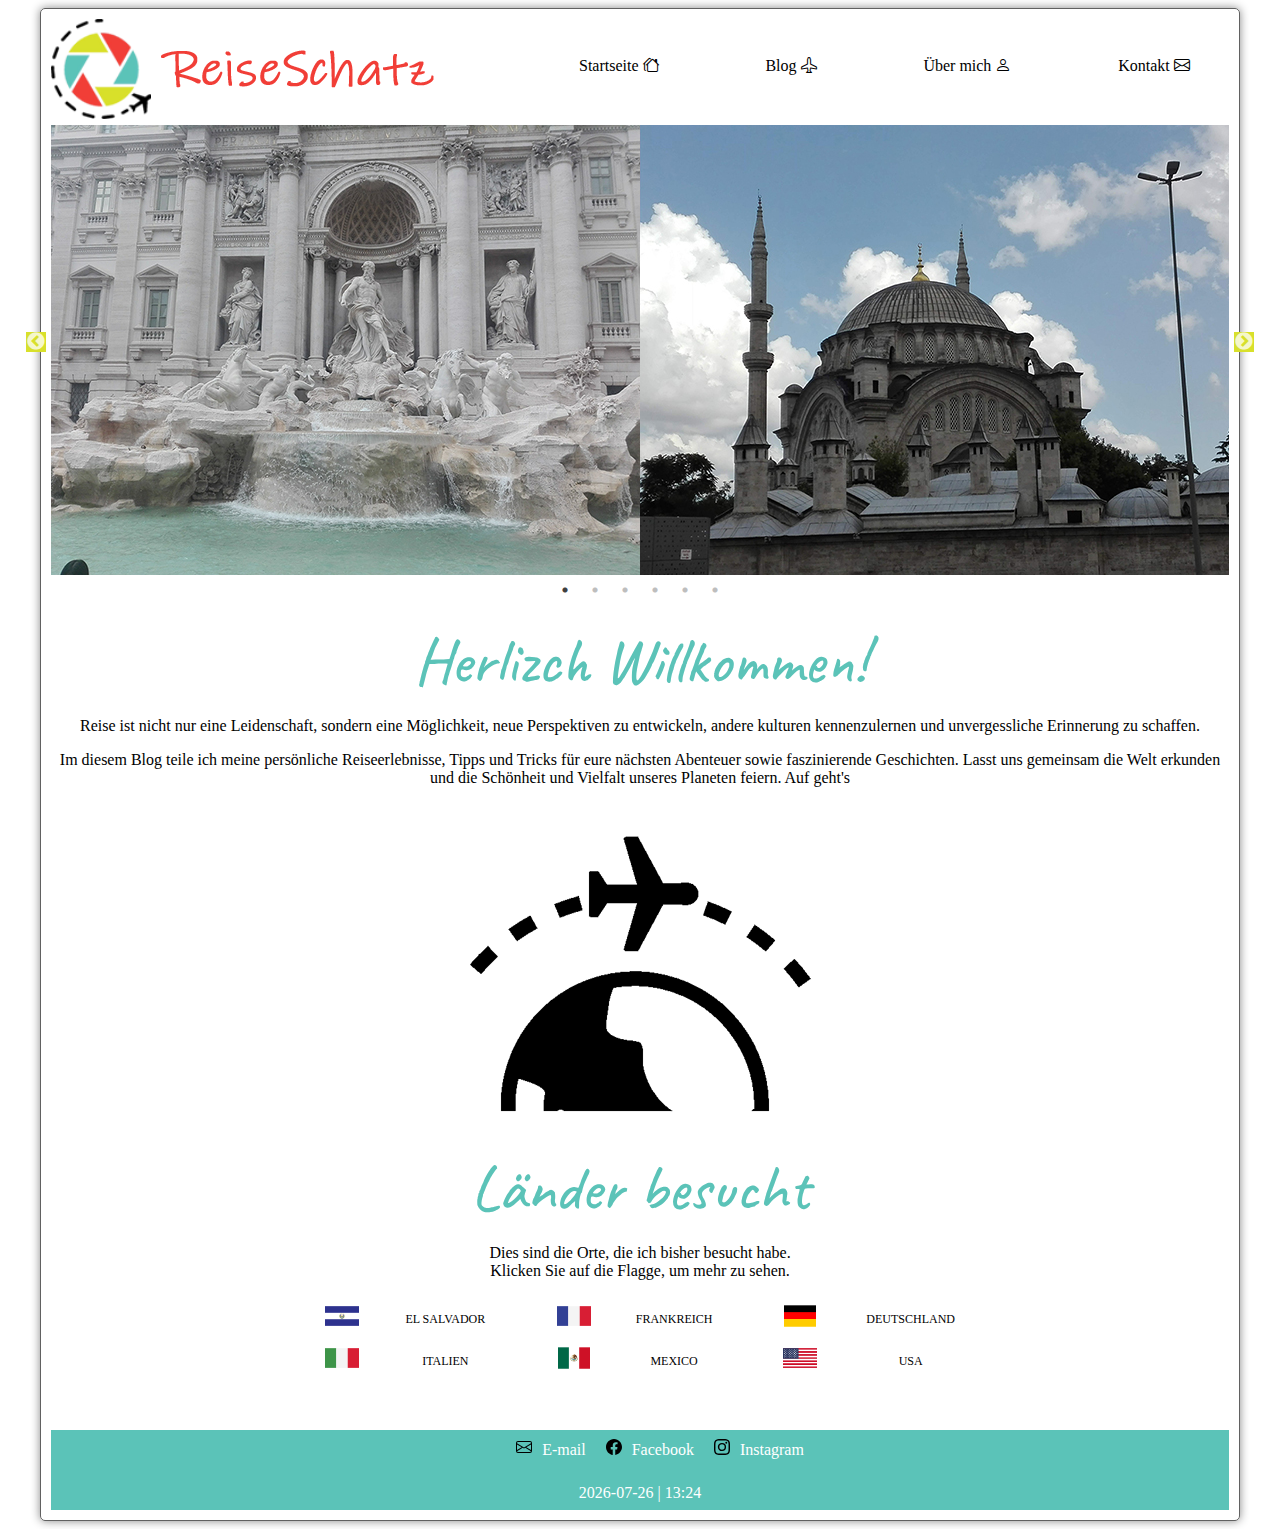
<file: index.html>
<!doctype html> 
<html lang="de"><!-- InstanceBegin template="/Templates/main_vorlage.dwt" codeOutsideHTMLIsLocked="false" -->
	<head>
		<meta charset="utf-8">
		<!-- InstanceBeginEditable name="doctitle" -->
		<title>ReiseSchatz | Travel Blog</title>
		<!-- InstanceEndEditable -->
		<meta name="viewport" content="width=device-width, initial-scale=1">
		<link rel="icon" href="favicon.ico" type="image/x-icon">
		<link rel="stylesheet" href="css/travelBlog.css" >
		<link rel="stylesheet" href="img/icons/font/bootstrap-icons.css">
		<script src="js/zeit.js"></script>
    <!-- InstanceBeginEditable name="head" -->
		<!--carrousel-->
		<link rel="stylesheet" type="text/css" href="slick/slick.css">
		<!--// Add the new slick-theme.css if you want the default styling-->
		<link rel="stylesheet" type="text/css" href="slick/slick-theme.css">
    <!-- InstanceEndEditable -->
	</head>

	<body onload="ZeitAnzeigen()">
		<div id="wrapper">
			<header class="header">
				<div class="container">
					<div id="logo"><a href="index.html"></a></div>
					<div class="nameSeite"><a href="index.html"><img alt="" src="img/logo/name.png" ></a></div>
					<nav id="navigation">
						<a href="index.html"><span class="text_menu">Startseite</span> <i class="bi bi-houses"></i></a>
						<a href="blog.html"><span class="text_menu">Blog</span>  <i class="bi bi-airplane"></i></a>
						<a href="uber_mich.html"><span class="text_menu">Über mich</span> <i class="bi bi-person"></i></a>
						<a href="kontakt.html"><span class="text_menu">Kontakt</span> <i class="bi bi-envelope"></i></a>
					</nav>
					
					<nav id="hamburger_nav">
						<a href="#menue-oeffnen_2"><i class= "bi bi-list"></i></a>
						<nav id="menue-oeffnen_2">
							<a href="#" class="close-btn">x</a>
							<a href="index.html">Startseite <i class="bi bi-houses"></i></a>
							<a href="blog.html">Blog <i class="bi bi-airplane"></i></a>
							<a href="uber_mich.html">Über mich <i class="bi bi-person"></i></a>
							<a href="kontakt.html">Kontakt <i class="bi bi-envelope"></i></a>
						</nav>
					</nav>
				</div>
			</header>
			<!-- InstanceBeginEditable name="moreInfo" -->
			<div class="one-time">
					<div><img alt="" src="img/carroussel/rom_01.jpg" ></div>
					<div><img alt="" src="img/carroussel/tuk_01.jpg" ></div>
					<div><img alt="" src="img/carroussel/nur_01.jpg" ></div>
					<div><img alt="" src="img/carroussel/es_01.jpg"  ></div>
					<div><img alt="" src="img/carroussel/rom_02.jpg" ></div>
					<div><img alt="" src="img/carroussel/kir_01.jpg" ></div>
			</div>
			<!-- InstanceEndEditable -->
			
			<div class="content">
				<!-- InstanceBeginEditable name="contentVor" -->
					<span class="tittle">Herlizch Willkommen!</span>
					<p>Reise ist nicht nur eine Leidenschaft, sondern eine Möglichkeit, neue Perspektiven zu entwickeln, andere kulturen 
					kennenzulernen und unvergessliche Erinnerung zu schaffen.</p>
					<p>Im diesem Blog teile ich meine persönliche Reiseerlebnisse, Tipps und Tricks für eure nächsten Abenteuer sowie faszinierende Geschichten. Lasst uns gemeinsam die Welt erkunden und die Schönheit und Vielfalt unseres Planeten feiern. Auf geht's</p>
					<div class="imagen"><img alt="" src="img/avion.png"></div>
					<span class="tittle">Länder besucht</span>
					<p>Dies sind die Orte, die ich bisher besucht habe. <br> Klicken Sie auf die Flagge, um mehr zu sehen.</p>
				<div class="flexbox">				
					<table id="flagsList">
						<tr>
							<td class="flags"><a href="blog/el_salvador/el_salvador_blog.html"><img alt="" src="img/flags/el_salvador.png" ></a></td>
							<td><a href="blog/el_salvador/el_salvador_blog.html"><span class="textFlags">El Salvador</span></a></td>
							<td class="flags"><a href="blog/frankreich/frankreich_blog.html"><img alt="" src="img/flags/france.png" ></a></td>
							<td><a href="blog/frankreich/frankreich_blog.html"><span class="textFlags">Frankreich</span></a></td>
							<td class="flags"><a href="blog/deutschland/deutschland_blog.html"><img alt="" src="img/flags/germany.png" ></a></td>
							<td><a href="blog/deutschland/deutschland_blog.html"><span class="textFlags">Deutschland</span></a></td>
							<!--<td class="flags"><a href="#"><img alt="" src="img/flags/guatemala.png" ></a></td>
							<td><a href="#"><span class="textFlags">Guatemala</span></a></td>	-->	
						</tr>
						<tr>
							<td class="flags"><a href="blog/italien/italien_blog.html"><img alt="" src="img/flags/italy.png" ></a></td>
							<td><a href="blog/italien/italien_blog.html"><span class="textFlags">Italien</span></a></td>
							<td class="flags"><a href="blog/mexico/mexico_blog.html"><img alt="" src="img/flags/mexico.png" ></a></td>
							<td><a href="blog/mexico/mexico_blog.html"><span class="textFlags">Mexico</span></a></td>
							<td class="flags"><a href="blog/usa/usa_blog.html"><img alt="" src="img/flags/usa.png" ></a></td>
							<td><a href="blog/usa/usa_blog.html"><span class="textFlags">USA</span></a></td>
							<!--<td class="flags"><a href="#"><img alt="" src="img/flags/netherlands.png" ></a></td>-->
							<!--<td><a href="#"><span class="textFlags">Niederlande</span></a></td>
							<td class="flags"><a href="#"><img alt="" src="img/flags/spain.png" ></a></td>
							<td><a href="#"><span class="textFlags">Spanien</span></a></td>-->
						</tr>
						<!--<tr>
							<td class="flags"><a href="#"><img alt="" src="img/flags/sweden.png" ></a></td>
							<td><a href="#"><span class="textFlags">Schweden</span></a></td>
							<td class="flags"><a href="#"><img alt="" src="img/flags/turkey.png" ></a></td>
							<td><a href="#"><span class="textFlags">Türkei</span></a></td>
							<td class="flags"><a href=blog/usa/usa_blog.html><img alt="" src="img/flags/usa.png" ></a></td>
							<td><a href="blog/usa/usa_blog.html"><span class="textFlags">USA</span></a></td>
							<td class="flags"><a href="#"><img alt="" src="img/flags/vatican_city.png" ></a></td>
							<td><a href="#"><span class="textFlags">Vaticano</span></a></td>
						</tr>-->
					</table>
				
				
				</div>

				<!-- InstanceEndEditable -->
					
			</div>
			<footer class="footer"><!-- InstanceBeginEditable name="footerVor" -->
                  <ul class="listIcon">
                      <li class="icon"><a href ="https://www.gmail.com"><img alt="" src="img/icons/envelope.svg" >E-mail</a></li>
                      <li class="icon"><a href ="https://www.facebook.com"><img alt="" src="img/icons/facebook.svg" >Facebook</a></li>
                      <li class="icon"><a href ="https://www.instagram.com"><img alt="" src="img/icons/instagram.svg">Instagram</a></li>
                  </ul>
				<span id="dat_uhr">Datum </span>
				
				<!-- InstanceEndEditable -->
				
			</footer>
		</div>
		<!-- InstanceBeginEditable name="script" -->
		<script  src="js/jquery-1.11.0.min.js"></script>
		<script  src="js/jquery-migrate-1.2.1.min.js"></script>
		<script  src="slick/slick.min.js"></script>
		
		<script>
			$('.one-time').slick({
			  dots: true,
			  infinite: true,
			  speed: 300,
			  slidesToShow: 2,
			  adaptiveHeight: true,
			 autoplay: true,
  			autoplaySpeed: 2000,
			});
		</script>
		<!-- InstanceEndEditable -->
		
	</body>
<!-- InstanceEnd --></html>
</file>
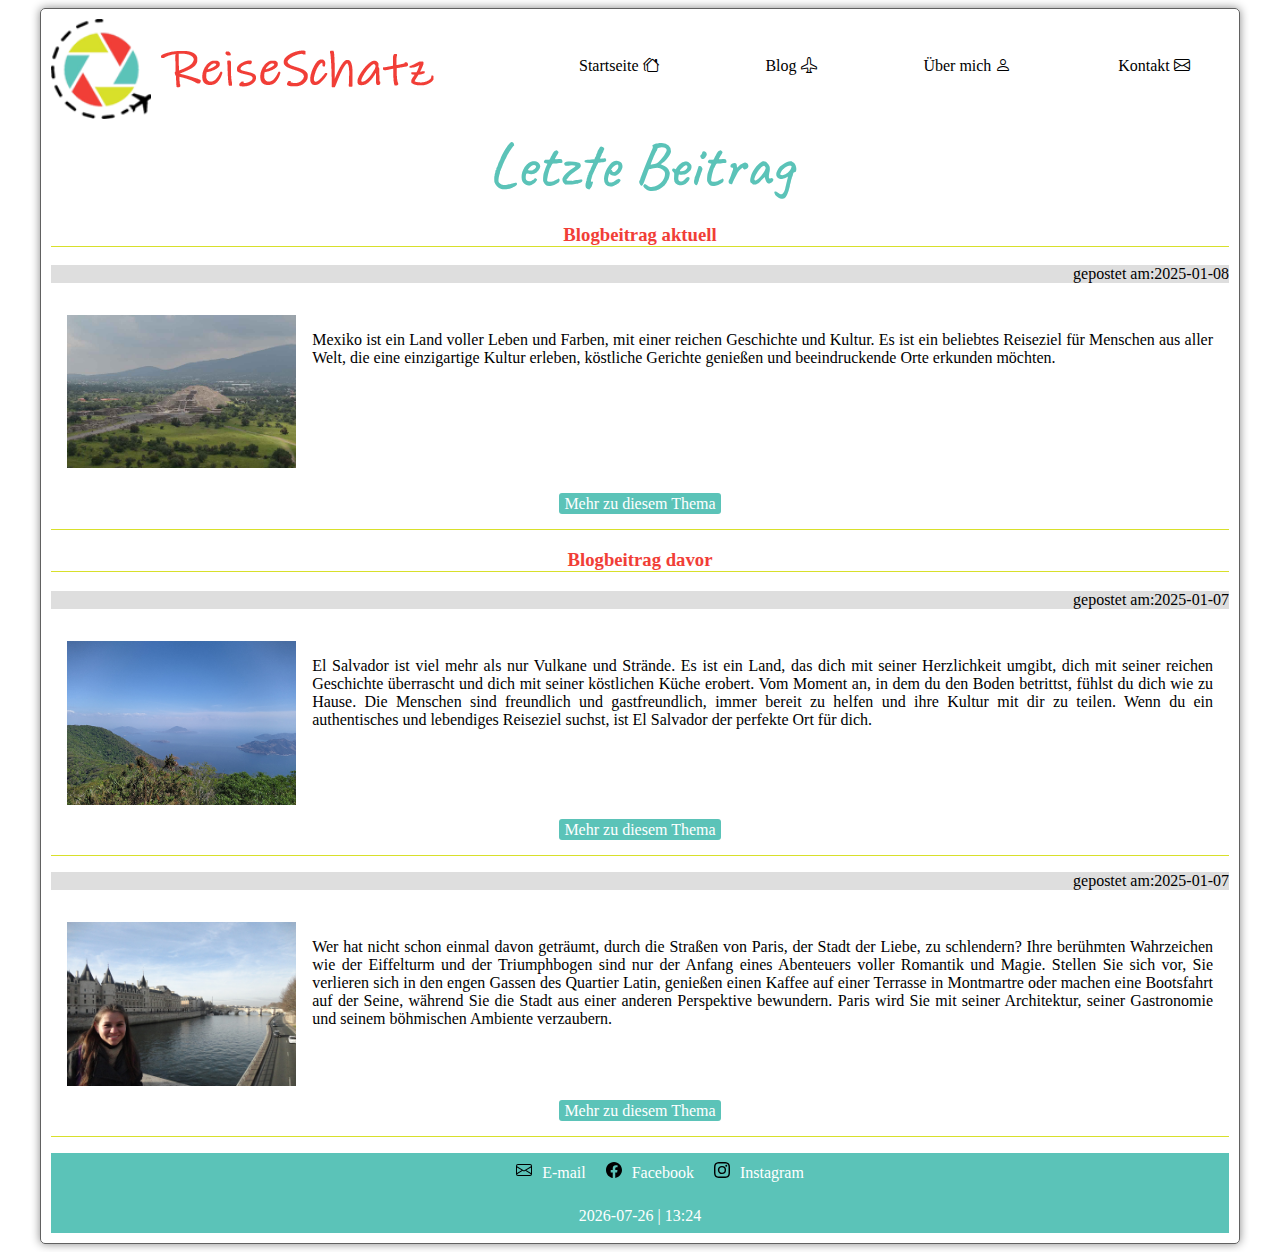
<file: blog.html>
<!doctype html> 
<html lang="de"><!-- InstanceBegin template="/Templates/main_vorlage.dwt" codeOutsideHTMLIsLocked="false" -->
	<head>
		<meta charset="utf-8">
		<!-- InstanceBeginEditable name="doctitle" -->
		<title>ReiseSchatz | Travel Blog</title>
		<!-- InstanceEndEditable -->
		<meta name="viewport" content="width=device-width, initial-scale=1">
		<link rel="icon" href="favicon.ico" type="image/x-icon">
		<link rel="stylesheet" href="css/travelBlog.css" >
		<link rel="stylesheet" href="img/icons/font/bootstrap-icons.css">
		<script src="js/zeit.js"></script>
    <!-- InstanceBeginEditable name="head" -->
		<link rel="stylesheet" href="css/blog.css">
    <!-- InstanceEndEditable -->
	</head>

	<body onload="ZeitAnzeigen()">
		<div id="wrapper">
			<header class="header">
				<div class="container">
					<div id="logo"><a href="index.html"></a></div>
					<div class="nameSeite"><a href="index.html"><img alt="" src="img/logo/name.png" ></a></div>
					<nav id="navigation">
						<a href="index.html"><span class="text_menu">Startseite</span> <i class="bi bi-houses"></i></a>
						<a href="blog.html"><span class="text_menu">Blog</span>  <i class="bi bi-airplane"></i></a>
						<a href="uber_mich.html"><span class="text_menu">Über mich</span> <i class="bi bi-person"></i></a>
						<a href="kontakt.html"><span class="text_menu">Kontakt</span> <i class="bi bi-envelope"></i></a>
					</nav>
					
					<nav id="hamburger_nav">
						<a href="#menue-oeffnen_2"><i class= "bi bi-list"></i></a>
						<nav id="menue-oeffnen_2">
							<a href="#" class="close-btn">x</a>
							<a href="index.html">Startseite <i class="bi bi-houses"></i></a>
							<a href="blog.html">Blog <i class="bi bi-airplane"></i></a>
							<a href="uber_mich.html">Über mich <i class="bi bi-person"></i></a>
							<a href="kontakt.html">Kontakt <i class="bi bi-envelope"></i></a>
						</nav>
					</nav>
				</div>
			</header>
			<!-- InstanceBeginEditable name="moreInfo" -->
			
			<!-- InstanceEndEditable -->
			
			<div class="content">
				<!-- InstanceBeginEditable name="contentVor" -->
				<span class="tittle">Letzte Beitrag</span>
						<article class="blogbeitrag">
						<h3>Blogbeitrag aktuell</h3>
						<div class="blog_info"><span class="rechts">gepostet am:2025-01-08</span></div>
						<div class="blog_content">
							<img alt="" src="img/mexico/mx_02.jpg">
							<p>Mexiko ist ein Land voller Leben und Farben, mit einer reichen Geschichte und Kultur. Es ist ein beliebtes Reiseziel für Menschen aus aller Welt, die eine einzigartige Kultur erleben, köstliche Gerichte genießen und beeindruckende Orte erkunden möchten.</p>
						</div>
						<a href="blog/mexico/mexico_blog.html">Mehr zu diesem Thema</a>	
					</article>
					<article class="blogbeitrag">
						<h3>Blogbeitrag davor</h3>
						<div class="blog_info"><span class="rechts">gepostet am:2025-01-07</span></div>
						<div class="blog_content">
							<img alt="" src="img/el_salvador/es_01.jpg">
							<p>El Salvador ist viel mehr als nur Vulkane und Strände. Es ist ein Land, das dich mit seiner Herzlichkeit umgibt, dich mit seiner reichen Geschichte überrascht und dich mit seiner köstlichen Küche erobert. Vom Moment an, in dem du den Boden betrittst, fühlst du dich wie zu Hause. Die Menschen sind freundlich und gastfreundlich, immer bereit zu helfen und ihre Kultur mit dir zu teilen. Wenn du ein authentisches und lebendiges Reiseziel suchst, ist El Salvador der perfekte Ort für dich.</p>
						</div>
						<a href="blog/el_salvador/el_salvador_blog.html">Mehr zu diesem Thema</a>	
					</article>
					<div class="blogbeitrag">
						<div class="blog_info"><span class="rechts">gepostet am:2025-01-07</span></div>
						<div class="blog_content">
							<img alt="" src="img/frankreich/fr_01.jpg">
							<p>Wer hat nicht schon einmal davon geträumt, durch die Straßen von Paris, der Stadt der Liebe, zu schlendern? Ihre berühmten Wahrzeichen wie der Eiffelturm und der Triumphbogen sind nur der Anfang eines Abenteuers voller Romantik und Magie. Stellen Sie sich vor, Sie verlieren sich in den engen Gassen des Quartier Latin, genießen einen Kaffee auf einer Terrasse in Montmartre oder machen eine Bootsfahrt auf der Seine, während Sie die Stadt aus einer anderen Perspektive bewundern. Paris wird Sie mit seiner Architektur, seiner Gastronomie und seinem böhmischen Ambiente verzaubern.</p>
						</div>
						<a href="blog/frankreich/frankreich_blog.html">Mehr zu diesem Thema</a>	
					</div>
				<!-- InstanceEndEditable -->
					
			</div>
			<footer class="footer"><!-- InstanceBeginEditable name="footerVor" -->
				<ul class="listIcon">
                      <li class="icon"><a href ="https://www.gmail.com"><img alt="" src="img/icons/envelope.svg" >E-mail</a></li>
                      <li class="icon"><a href ="https://www.facebook.com"><img alt="" src="img/icons/facebook.svg" >Facebook</a></li>
                      <li class="icon"><a href ="https://www.instagram.com"><img alt="" src="img/icons/instagram.svg">Instagram</a></li>
                  </ul>
				<span id="dat_uhr">Datum </span>
				<!-- InstanceEndEditable -->
				
			</footer>
		</div>
		<!-- InstanceBeginEditable name="script" -->
		<!-- InstanceEndEditable -->
		
	</body>
<!-- InstanceEnd --></html>
</file>
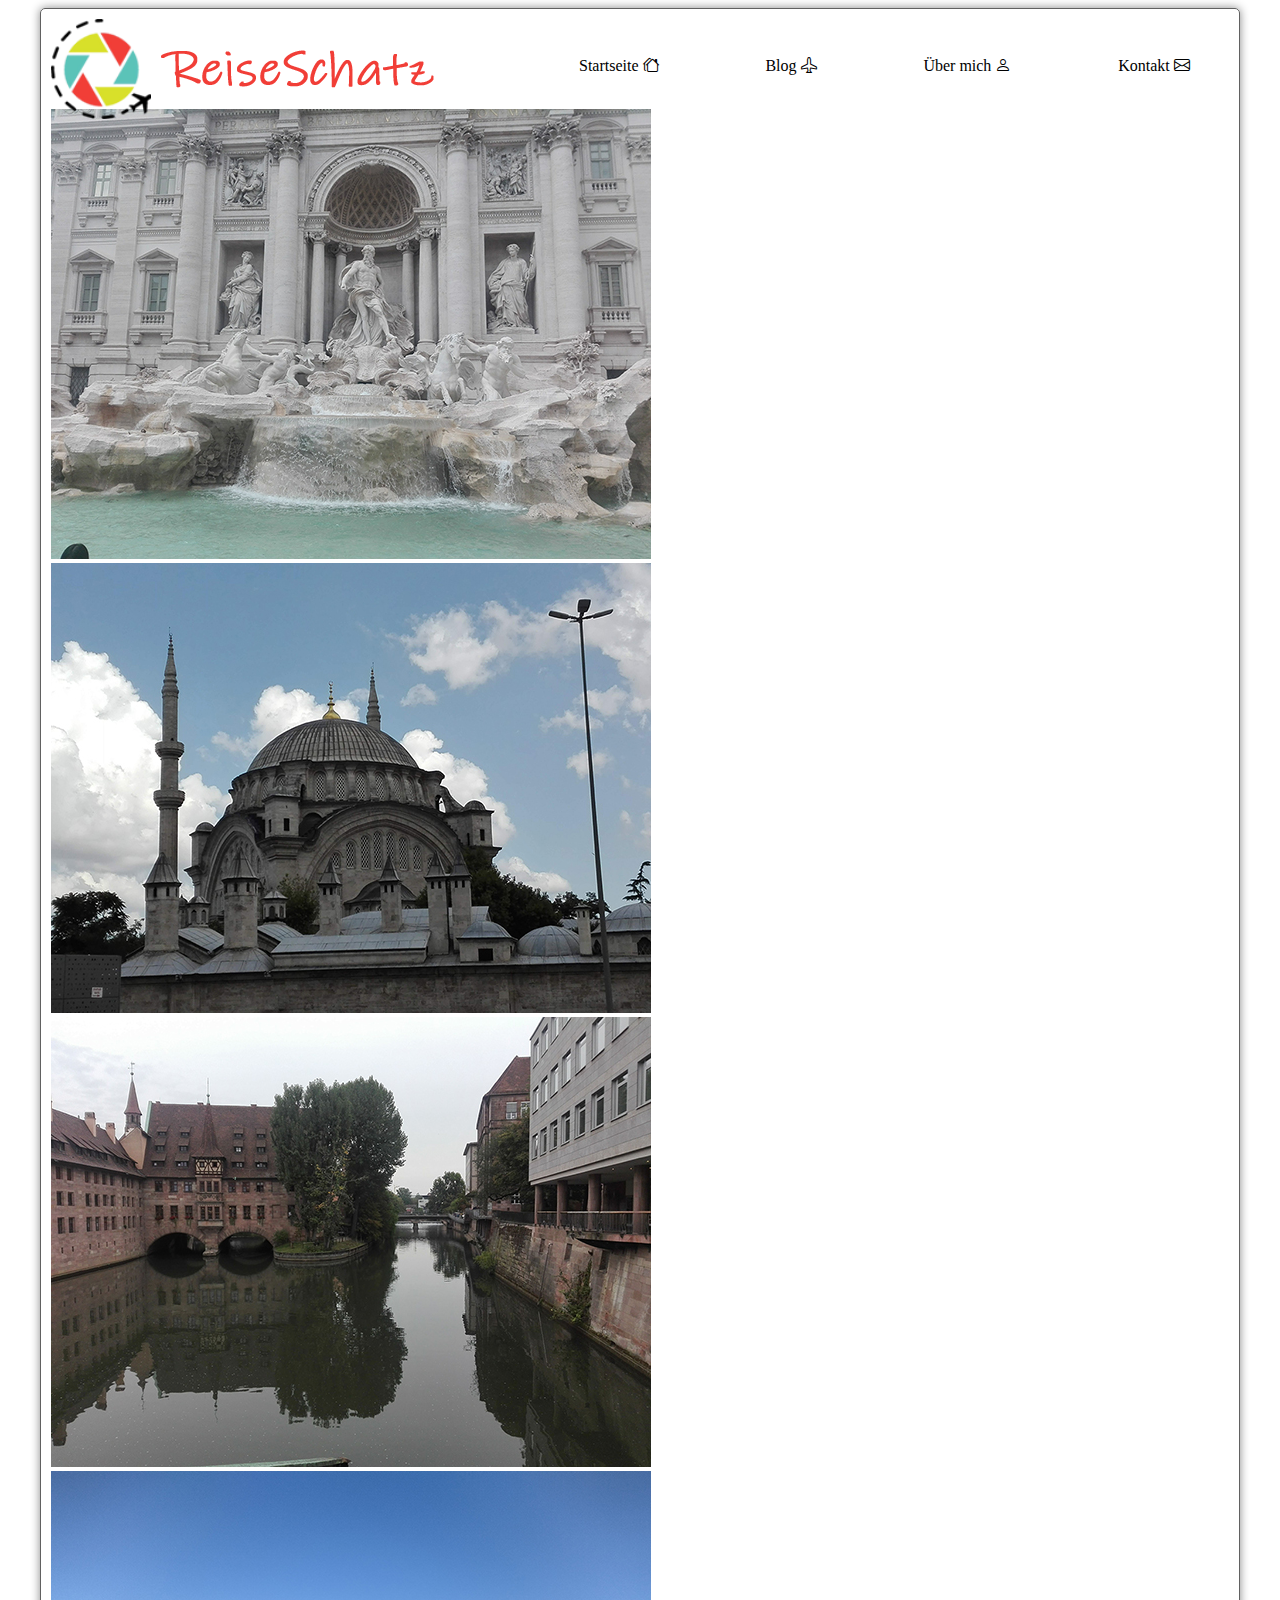
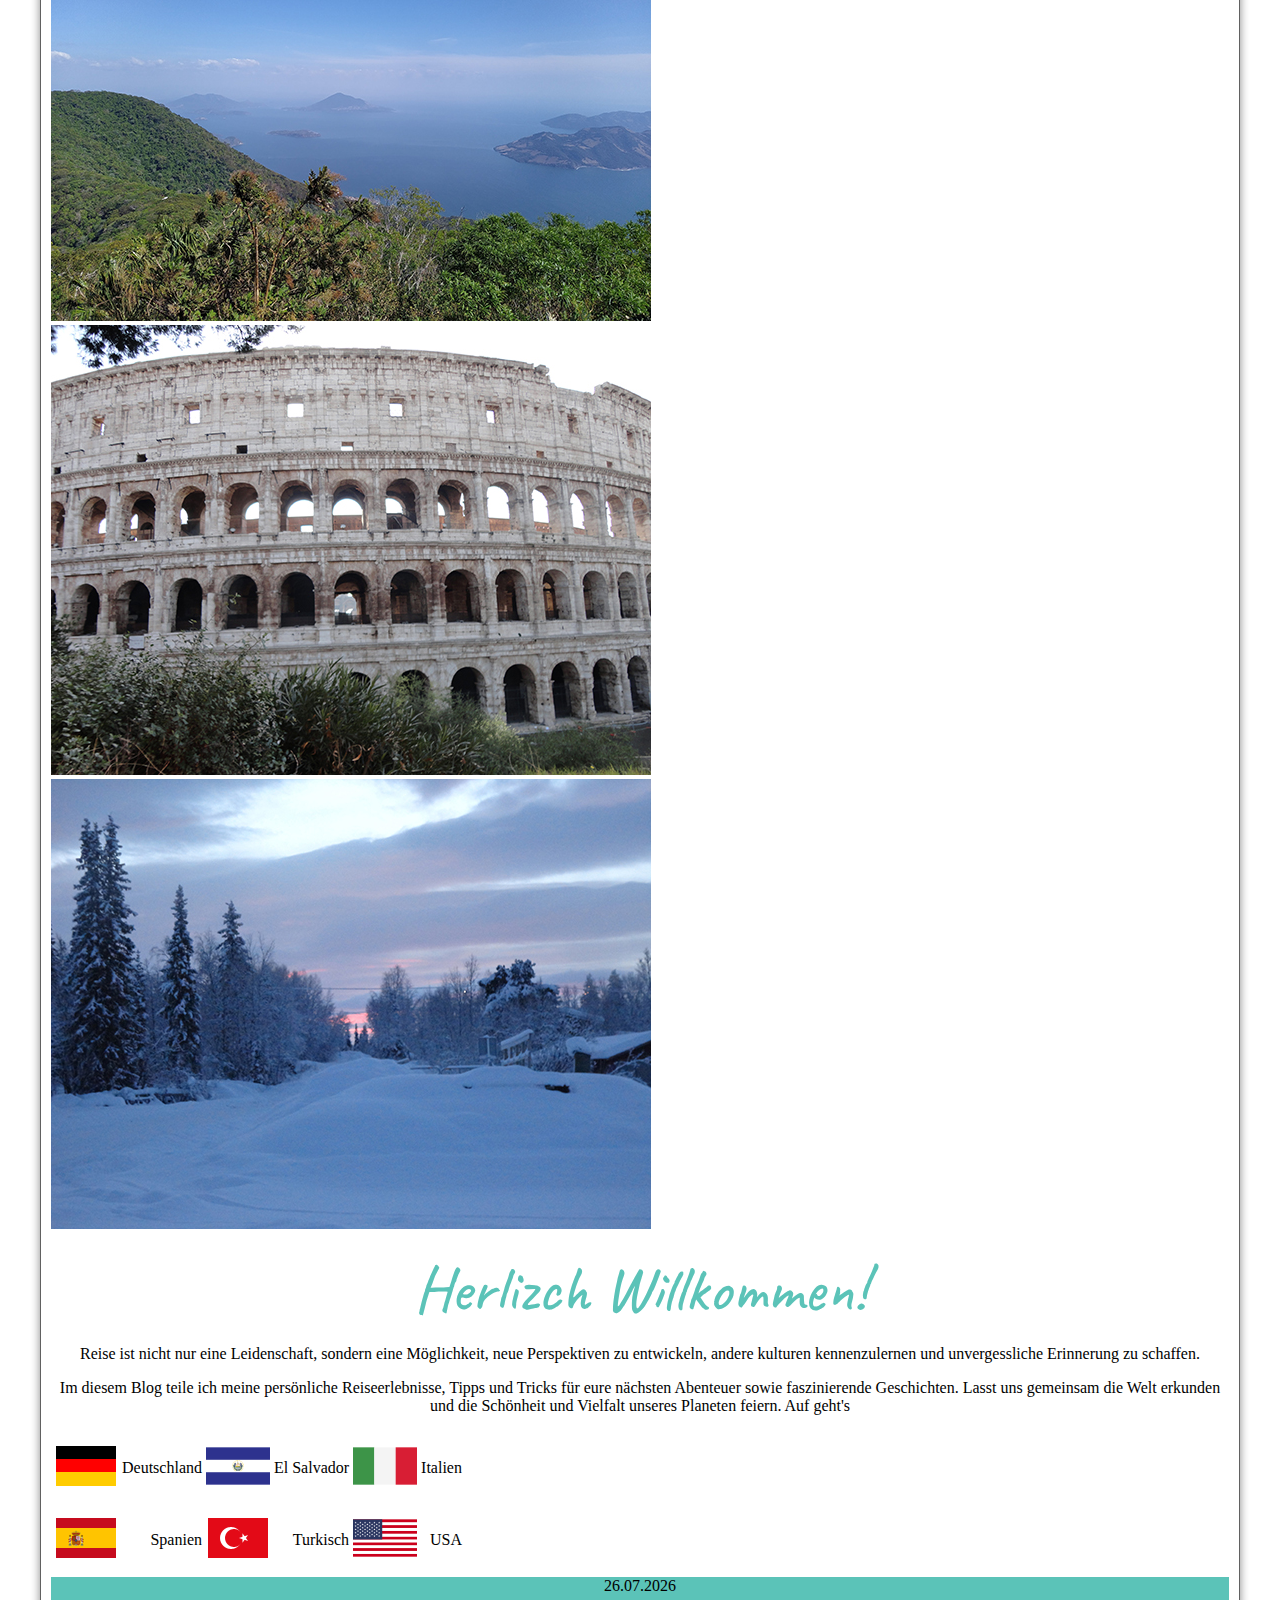
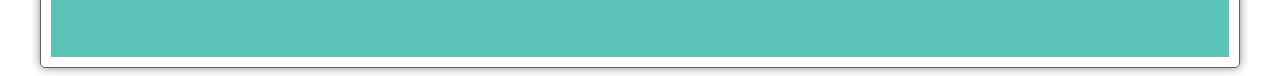
<file: index1.html>
<!doctype html> 
<html lang="de"><!-- InstanceBegin template="/Templates/main_vorlage.dwt" codeOutsideHTMLIsLocked="false" -->
	<head>
		<meta charset="utf-8">
		<!-- InstanceBeginEditable name="doctitle" -->
		<title>ReiseSchatz | Travel Blog</title>
		<!-- InstanceEndEditable -->
		<meta name="viewport" content="width=device-width, initial-scale=1">
		<link rel="icon" href="favicon.ico" type="image/x-icon">
		<link rel="stylesheet" href="css/travelBlog.css" >
		<link rel="stylesheet" href="img/icons/font/bootstrap-icons.css">
		<script src="js/zeit.js"></script>
    <!-- InstanceBeginEditable name="head" -->
		<link rel="stylesheet" type="text/css" href="slick/slick.css">
		<!--// Add the new slick-theme.css if you want the default styling-->
		<link rel="stylesheet" type="text/css" href="slick/slick-theme.css">
    <!-- InstanceEndEditable -->
	</head>

	<body onload="ZeitAnzeigen()">
		<div id="wrapper">
			<header class="header">
				<div class="container">
					<div id="logo"><a href="index.html"></a></div>
					<div class="nameSeite"><a href="index.html"><img alt="" src="img/logo/name.png" ></a></div>
					<nav id="navigation">
						<a href="index.html">Startseite <i class="bi bi-houses"></i></a>
						<a href="blog.html">Blog <i class="bi bi-airplane"></i></a>
						<a href="uber_mich.html">Über mich <i class="bi bi-person"></i></a>
						<a href="kontakt.html">Kontakt <i class="bi bi-envelope"></i></a>
					</nav>
					
					<nav id="hamburger_nav">
						<a href="#menue-oeffnen_2"><i class= "bi bi-list"></i></a>
						<nav id="menue-oeffnen_2">
							<a href="#" class="close-btn">x</a>
							<a href="index.html">Startseite <i class="bi bi-houses"></i></a>
							<a href="blog.html">Blog <i class="bi bi-airplane"></i></a>
							<a href="uber_mich.html">Über mich <i class="bi bi-person"></i></a>
							<a href="kontakt.html">Kontakt <i class="bi bi-envelope"></i></a>
						</nav>
					</nav>
				</div>
			</header>
			<!-- InstanceBeginEditable name="moreInfo" -->
			<div class="lazy">
					<div><img alt="" src="img/carroussel/rom_01.jpg" ></div>
					<div><img alt="" src="img/carroussel/tuk_01.jpg" ></div>
					<div><img alt="" src="img/carroussel/nur_01.jpg" ></div>
					<div><img alt="" src="img/carroussel/es_01.jpg"  ></div>
					<div><img alt="" src="img/carroussel/rom_02.jpg" ></div>
					<div><img alt="" src="img/carroussel/kir_01.jpg" ></div>
			</div>
			
			<!-- InstanceEndEditable -->
			
			<div class="content">
				<!-- InstanceBeginEditable name="contentVor" -->
				<span class="tittle">Herlizch Willkommen!</span>
				<p>Reise ist nicht nur eine Leidenschaft, sondern eine Möglichkeit, neue Perspektiven zu entwickeln, andere kulturen 
				kennenzulernen und unvergessliche Erinnerung zu schaffen.</p>
				<p>Im diesem Blog teile ich meine persönliche Reiseerlebnisse, Tipps und Tricks für eure nächsten Abenteuer sowie faszinierende Geschichten. Lasst uns gemeinsam die Welt erkunden und die Schönheit und Vielfalt unseres Planeten feiern. Auf geht's</p>
					<table class="flags">
						<tr>
						  <td><img alt="" src="img/flags/germany.png"></td>
						  <td>Deutschland</td>
						  <td><img alt="" src="img/flags/el_salvador.png"></td>
						  <td>El Salvador</td>
						  <td><img alt="" src="img/flags/italy.png"></td>
						  <td>Italien</td>
						</tr>
						<tr>
						  <td><img alt="" src="img/flags/spain.png"></td>
						  <td>Spanien</td>
						  <td><img alt="" src="img/flags/turkey.png"></td>
						  <td>Turkisch</td>
						  <td><img alt="" src="img/flags/usa.png"></td>
						  <td>USA</td>
						</tr>
				</table>
				<!-- InstanceEndEditable -->
					
			</div>
			<footer class="footer"><!-- InstanceBeginEditable name="footerVor" -->
				<span class="iconFooter">	
				</span>
				<span id="uhr">Datum  </span>
				<!-- InstanceEndEditable -->
				
			</footer>
		</div>
		<!-- InstanceBeginEditable name="script" -->
		<!-- InstanceEndEditable -->
		
	</body>
<!-- InstanceEnd --></html>
</file>
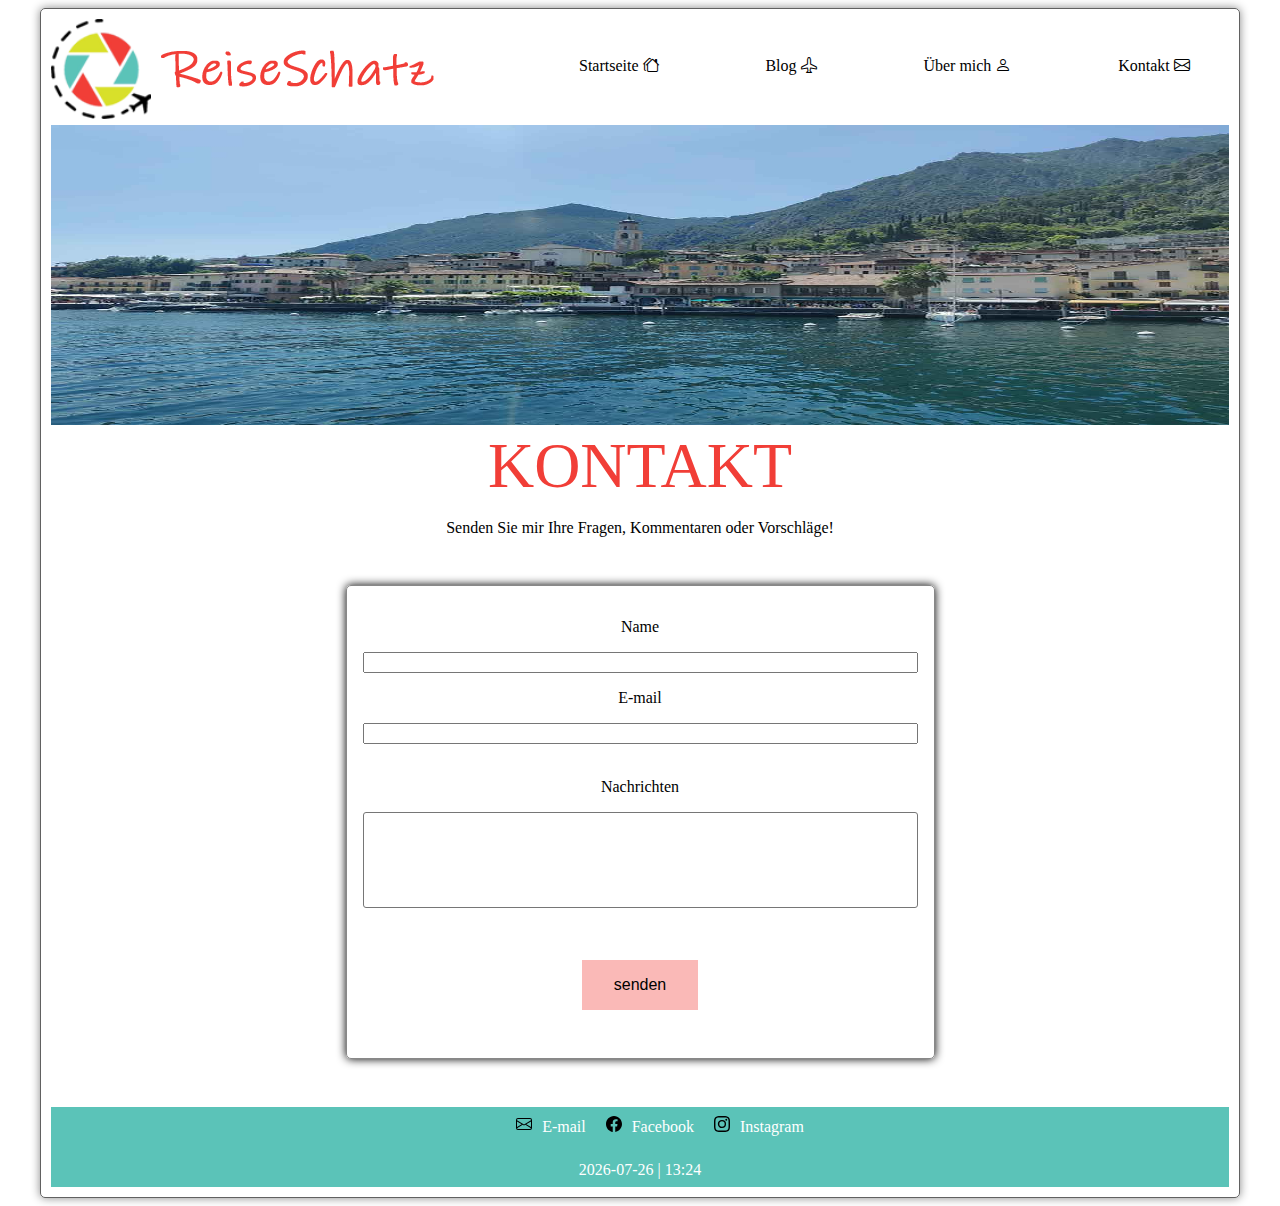
<file: kontakt.html>
<!doctype html> 
<html lang="de"><!-- InstanceBegin template="/Templates/main_vorlage.dwt" codeOutsideHTMLIsLocked="false" -->
	<head>
		<meta charset="utf-8">
		<!-- InstanceBeginEditable name="doctitle" -->
		<title>ReiseSchatz | Travel Blog</title>
		<!-- InstanceEndEditable -->
		<meta name="viewport" content="width=device-width, initial-scale=1">
		<link rel="icon" href="favicon.ico" type="image/x-icon">
		<link rel="stylesheet" href="css/travelBlog.css" >
		<link rel="stylesheet" href="img/icons/font/bootstrap-icons.css">
		<script src="js/zeit.js"></script>
    <!-- InstanceBeginEditable name="head" -->
		<link rel="stylesheet" href="css/kontakt.css">
    <!-- InstanceEndEditable -->
	</head>

	<body onload="ZeitAnzeigen()">
		<div id="wrapper">
			<header class="header">
				<div class="container">
					<div id="logo"><a href="index.html"></a></div>
					<div class="nameSeite"><a href="index.html"><img alt="" src="img/logo/name.png" ></a></div>
					<nav id="navigation">
						<a href="index.html"><span class="text_menu">Startseite</span> <i class="bi bi-houses"></i></a>
						<a href="blog.html"><span class="text_menu">Blog</span>  <i class="bi bi-airplane"></i></a>
						<a href="uber_mich.html"><span class="text_menu">Über mich</span> <i class="bi bi-person"></i></a>
						<a href="kontakt.html"><span class="text_menu">Kontakt</span> <i class="bi bi-envelope"></i></a>
					</nav>
					
					<nav id="hamburger_nav">
						<a href="#menue-oeffnen_2"><i class= "bi bi-list"></i></a>
						<nav id="menue-oeffnen_2">
							<a href="#" class="close-btn">x</a>
							<a href="index.html">Startseite <i class="bi bi-houses"></i></a>
							<a href="blog.html">Blog <i class="bi bi-airplane"></i></a>
							<a href="uber_mich.html">Über mich <i class="bi bi-person"></i></a>
							<a href="kontakt.html">Kontakt <i class="bi bi-envelope"></i></a>
						</nav>
					</nav>
				</div>
			</header>
			<!-- InstanceBeginEditable name="moreInfo" -->
			
			<!-- InstanceEndEditable -->
			
			<div class="content">
				<!-- InstanceBeginEditable name="contentVor" -->
				<div class="imagen">
					<img alt="" src="img/kontakt/kontakt_02.jpg">
				</div>
				<span class="kontakt">KONTAKT</span>
				<p>Senden Sie mir Ihre Fragen, Kommentaren oder Vorschläge!</p>
				<form method="post">
					<div class="form">
						<p>Name</p>
						<span class="request">
							<input type="text" name="Name" value=""  required>
						</span>
						<p>E-mail</p>
						<span class="request">
							<input type="email" name="Email" value=""  required>
						</span>
						<br><br>
						<p>Nachrichten</p>
						<span class="request">
							<textarea id="textarea" name="Nachrichte" rows="6" required></textarea>
						</span>
						<span>
							<input id="button" type="submit" name="senden" value="senden">
						</span>
					</div>
				</form>
				<!-- InstanceEndEditable -->
					
			</div>
			<footer class="footer"><!-- InstanceBeginEditable name="footerVor" -->
				<ul class="listIcon">
                      <li class="icon"><a href ="https://www.gmail.com"><img alt="" src="img/icons/envelope.svg" >E-mail</a></li>
                      <li class="icon"><a href ="https://www.facebook.com"><img alt="" src="img/icons/facebook.svg" >Facebook</a></li>
                      <li class="icon"><a href ="https://www.instagram.com"><img alt="" src="img/icons/instagram.svg">Instagram</a></li>
                  </ul>
				<span id="dat_uhr">Datum </span>
				<!-- InstanceEndEditable -->
				
			</footer>
		</div>
		<!-- InstanceBeginEditable name="script" -->
		<!-- InstanceEndEditable -->
		
	</body>
<!-- InstanceEnd --></html>
</file>
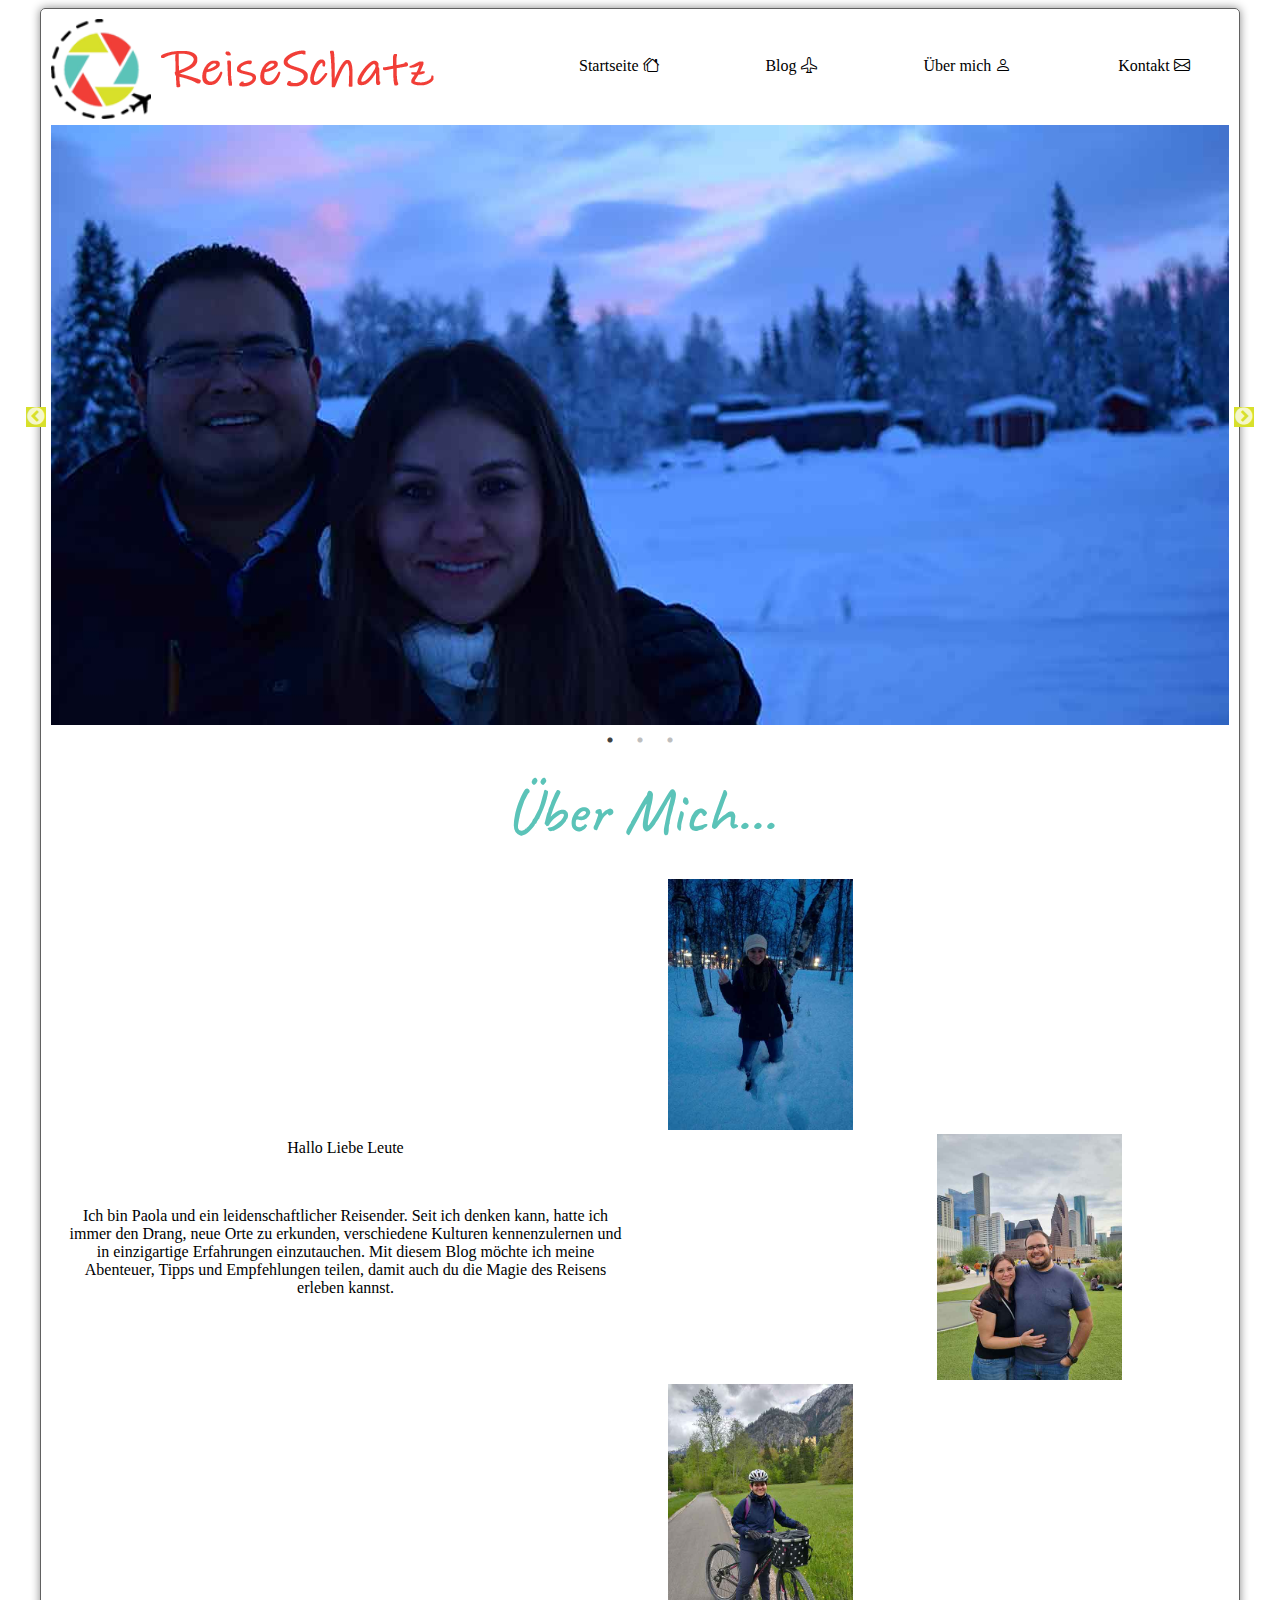
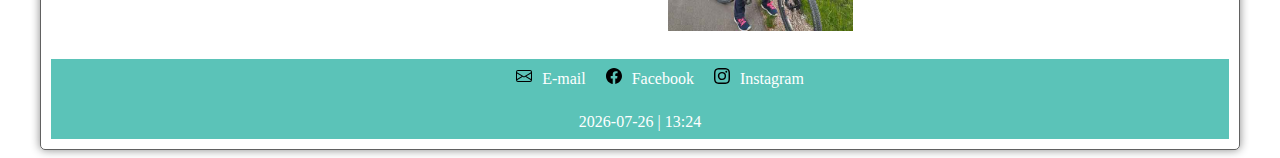
<file: uber_mich.html>
<!doctype html> 
<html lang="de"><!-- InstanceBegin template="/Templates/main_vorlage.dwt" codeOutsideHTMLIsLocked="false" -->
	<head>
		<meta charset="utf-8">
		<!-- InstanceBeginEditable name="doctitle" -->
		<title>ReiseSchatz | Travel Blog</title>
		<!-- InstanceEndEditable -->
		<meta name="viewport" content="width=device-width, initial-scale=1">
		<link rel="icon" href="favicon.ico" type="image/x-icon">
		<link rel="stylesheet" href="css/travelBlog.css" >
		<link rel="stylesheet" href="img/icons/font/bootstrap-icons.css">
		<script src="js/zeit.js"></script>
    <!-- InstanceBeginEditable name="head" -->
		<link rel="stylesheet" href="css/uber_mich.css">
		<link rel="stylesheet" type="text/css" href="slick/slick.css">
		<!--// Add the new slick-theme.css if you want the default styling-->
		<link rel="stylesheet" type="text/css" href="slick/slick-theme.css">
    <!-- InstanceEndEditable -->
	</head>

	<body onload="ZeitAnzeigen()">
		<div id="wrapper">
			<header class="header">
				<div class="container">
					<div id="logo"><a href="index.html"></a></div>
					<div class="nameSeite"><a href="index.html"><img alt="" src="img/logo/name.png" ></a></div>
					<nav id="navigation">
						<a href="index.html"><span class="text_menu">Startseite</span> <i class="bi bi-houses"></i></a>
						<a href="blog.html"><span class="text_menu">Blog</span>  <i class="bi bi-airplane"></i></a>
						<a href="uber_mich.html"><span class="text_menu">Über mich</span> <i class="bi bi-person"></i></a>
						<a href="kontakt.html"><span class="text_menu">Kontakt</span> <i class="bi bi-envelope"></i></a>
					</nav>
					
					<nav id="hamburger_nav">
						<a href="#menue-oeffnen_2"><i class= "bi bi-list"></i></a>
						<nav id="menue-oeffnen_2">
							<a href="#" class="close-btn">x</a>
							<a href="index.html">Startseite <i class="bi bi-houses"></i></a>
							<a href="blog.html">Blog <i class="bi bi-airplane"></i></a>
							<a href="uber_mich.html">Über mich <i class="bi bi-person"></i></a>
							<a href="kontakt.html">Kontakt <i class="bi bi-envelope"></i></a>
						</nav>
					</nav>
				</div>
			</header>
			<!-- InstanceBeginEditable name="moreInfo" -->
			<div class="one-time">
					<div><img alt="" src="img/uberMich/ub_mich_01jpg.jpg" ></div>
					<div><img alt="" src="img/uberMich/ub_mich_02.jpg" ></div>
					<div><img alt="" src="img/uberMich/ub_mich_03.jpg" ></div>
			</div>
			<!-- InstanceEndEditable -->
			
			<div class="content">
				<!-- InstanceBeginEditable name="contentVor" -->
				<span class="tittle"> Über Mich...</span>
				<div>
					<div class="text">
						<p>Hallo Liebe Leute</p> <br>
						<p>Ich bin Paola und ein leidenschaftlicher Reisender. Seit ich denken kann, hatte ich immer den Drang, neue Orte zu erkunden, verschiedene Kulturen kennenzulernen und in einzigartige Erfahrungen einzutauchen. Mit diesem Blog möchte ich meine Abenteuer, Tipps und Empfehlungen teilen, damit auch du die Magie des Reisens erleben kannst.</p>
					</div>
					<div class="photos">
						<table>
							<tr>
								<td><img alt="" src="img/uberMich/ub_mich_04.jpg" ></td>
								<td></td>
							</tr>
							<tr>
								<td></td>
								<td><img alt="" src="img/uberMich/ub_mich_06.jpg" ></td>
							</tr>
							<tr>
								<td><img alt="" src="img/uberMich/ub_mich_05.jpg" ></td>
								<td></td>
							</tr>
						</table>
					</div>
				</div>
				<!-- InstanceEndEditable -->
					
			</div>
			<footer class="footer"><!-- InstanceBeginEditable name="footerVor" -->
				<ul class="listIcon">
                      <li class="icon"><a href ="https://www.gmail.com"><img alt="" src="img/icons/envelope.svg" >E-mail</a></li>
                      <li class="icon"><a href ="https://www.facebook.com"><img alt="" src="img/icons/facebook.svg" >Facebook</a></li>
                      <li class="icon"><a href ="https://www.instagram.com"><img alt="" src="img/icons/instagram.svg">Instagram</a></li>
                  </ul>
				<span id="dat_uhr">Datum </span>
				<!-- InstanceEndEditable -->
				
			</footer>
		</div>
		<!-- InstanceBeginEditable name="script" -->
		<script  src="js/jquery-1.11.0.min.js"></script>
		<script  src="js/jquery-migrate-1.2.1.min.js"></script>
		<script  src="slick/slick.min.js"></script>
		
		<script>
			$('.one-time').slick({
			  dots: true,
			  infinite: true,
			  speed: 300,
			  slidesToShow: 1,
			  adaptiveHeight: true,
			 autoplay: true,
  			autoplaySpeed: 3000,
			});
		</script>
		<!-- InstanceEndEditable -->
		
	</body>
<!-- InstanceEnd --></html>
</file>
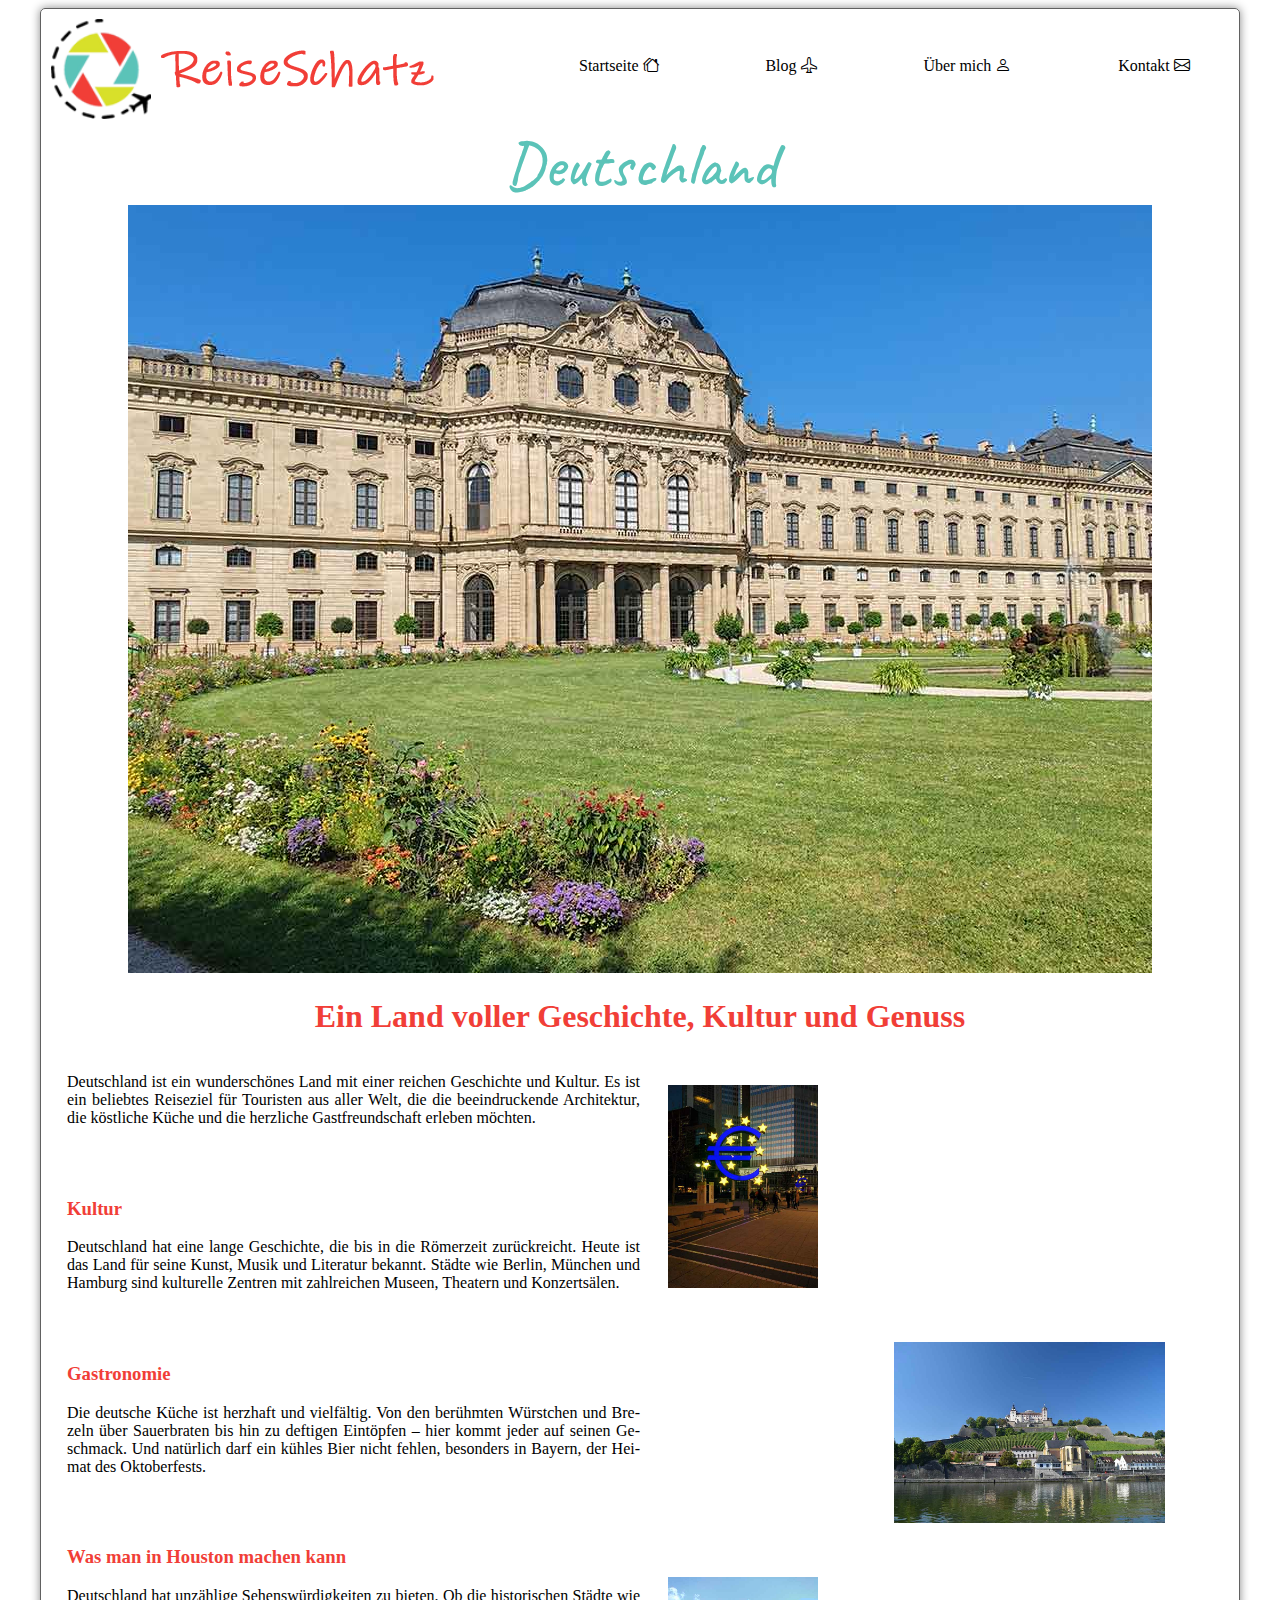
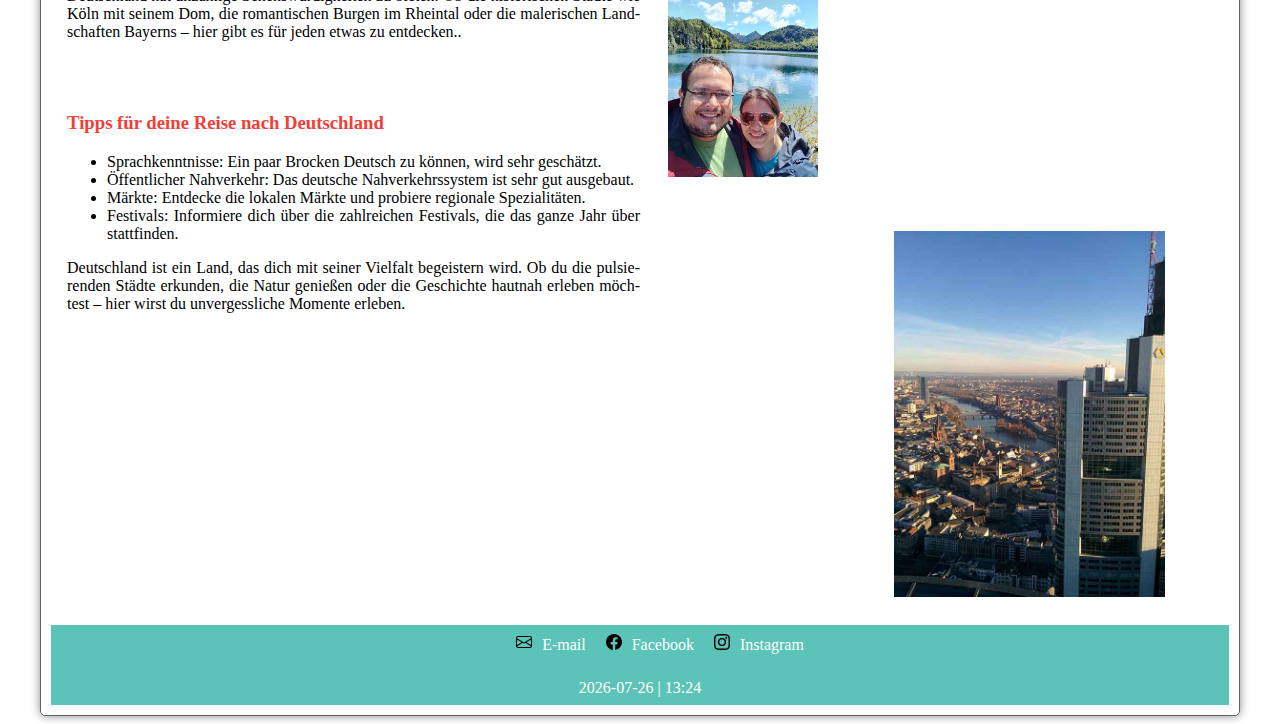
<file: blog/deutschland/deutschland_blog.html>
<!doctype html> 
<html lang="de"><!-- InstanceBegin template="/Templates/main_vorlage.dwt" codeOutsideHTMLIsLocked="false" -->
	<head>
		<meta charset="utf-8">
		<!-- InstanceBeginEditable name="doctitle" -->
		<title>ReiseSchatz | Travel Blog</title>
		<!-- InstanceEndEditable -->
		<meta name="viewport" content="width=device-width, initial-scale=1">
		<link rel="icon" href="../../favicon.ico" type="image/x-icon">
		<link rel="stylesheet" href="../../css/travelBlog.css" >
		<link rel="stylesheet" href="../../img/icons/font/bootstrap-icons.css">
		<script src="../../js/zeit.js"></script>
    <!-- InstanceBeginEditable name="head" -->
		<link rel="stylesheet" href="../../css/blog.css">
    <!-- InstanceEndEditable -->
	</head>

	<body onload="ZeitAnzeigen()">
		<div id="wrapper">
			<header class="header">
				<div class="container">
					<div id="logo"><a href="../../index.html"></a></div>
					<div class="nameSeite"><a href="../../index.html"><img alt="" src="../../img/logo/name.png" ></a></div>
					<nav id="navigation">
						<a href="../../index.html"><span class="text_menu">Startseite</span> <i class="bi bi-houses"></i></a>
						<a href="../../blog.html"><span class="text_menu">Blog</span>  <i class="bi bi-airplane"></i></a>
						<a href="../../uber_mich.html"><span class="text_menu">Über mich</span> <i class="bi bi-person"></i></a>
						<a href="../../kontakt.html"><span class="text_menu">Kontakt</span> <i class="bi bi-envelope"></i></a>
					</nav>
					
					<nav id="hamburger_nav">
						<a href="#menue-oeffnen_2"><i class= "bi bi-list"></i></a>
						<nav id="menue-oeffnen_2">
							<a href="#" class="close-btn">x</a>
							<a href="../../index.html">Startseite <i class="bi bi-houses"></i></a>
							<a href="../../blog.html">Blog <i class="bi bi-airplane"></i></a>
							<a href="../../uber_mich.html">Über mich <i class="bi bi-person"></i></a>
							<a href="../../kontakt.html">Kontakt <i class="bi bi-envelope"></i></a>
						</nav>
					</nav>
				</div>
			</header>
			<!-- InstanceBeginEditable name="moreInfo" -->
			
			<!-- InstanceEndEditable -->
			
			<div class="content">
				<!-- InstanceBeginEditable name="contentVor" -->
				<span class="tittle">Deutschland</span>
				<div class="imagenMain">
					<img alt="" src="../../img/alemania/al_01.jpg">
				</div>
				<article>
					<h1>Ein Land voller Geschichte, Kultur und Genuss</h1>
					<div class="blog">
						<div class="right_text">
							<p>Deutschland ist ein wunderschönes Land mit einer reichen Geschichte und Kultur. Es ist ein beliebtes Reiseziel für Touristen aus aller Welt, die die beeindruckende Architektur, die köstliche Küche und die herzliche Gastfreundschaft erleben möchten.</p>
							<br><br>
							<h3>Kultur</h3>
							<p>Deutschland hat eine lange Geschichte, die bis in die Römerzeit zurückreicht. Heute ist das Land für seine Kunst, Musik und Literatur bekannt. Städte wie Berlin, München und Hamburg sind kulturelle Zentren mit zahlreichen Museen, Theatern und Konzertsälen.</p>
							<br><br>
							<h3>Gastronomie</h3>
							<p>Die deutsche Küche ist herzhaft und vielfältig. Von den berühmten Würstchen und Brezeln über Sauerbraten bis hin zu deftigen Eintöpfen – hier kommt jeder auf seinen Geschmack. Und natürlich darf ein kühles Bier nicht fehlen, besonders in Bayern, der Heimat des Oktoberfests.</p>
							<br><br>
							<h3>Was man in Houston machen kann</h3>
							<p>Deutschland hat unzählige Sehenswürdigkeiten zu bieten. Ob die historischen Städte wie Köln mit seinem Dom, die romantischen Burgen im Rheintal oder die malerischen Landschaften Bayerns – hier gibt es für jeden etwas zu entdecken..</p>
							<br><br>
							<h3>Tipps für deine Reise nach Deutschland</h3>
							<ul>
								<li>Sprachkenntnisse: Ein paar Brocken Deutsch zu können, wird sehr geschätzt. </li>
								<li>Öffentlicher Nahverkehr: Das deutsche Nahverkehrssystem ist sehr gut ausgebaut.</li>
								<li>Märkte: Entdecke die lokalen Märkte und probiere regionale Spezialitäten.</li>
								<li>Festivals: Informiere dich über die zahlreichen Festivals, die das ganze Jahr über stattfinden.</li>
							</ul>
							<p>Deutschland ist ein Land, das dich mit seiner Vielfalt begeistern wird. Ob du die pulsierenden Städte erkunden, die Natur genießen oder die Geschichte hautnah erleben möchtest – hier wirst du unvergessliche Momente erleben.</p> <b></b>							

						</div>
						<div class="left_photos">
							<table>
								<tr>
									<td><img alt="" src="../../img/alemania/al_03.jpg"></td>
									<td></td>
								</tr>
								<tr>
									<td></td>
									<td><img alt="" src="../../img/alemania/al_02.jpg"></td>
								</tr>
								<tr>
									<td><img alt="" src="../../img/alemania/al_05.jpg"></td>
									<td></td>
								</tr>
								<tr>
									<td></td>
									<td><img alt="" src="../../img/alemania/al_04.jpg"></td>
								</tr>
							</table>
							
						</div>
						
					</div>
					
					
				</article>
				<!-- InstanceEndEditable -->
					
			</div>
			<footer class="footer"><!-- InstanceBeginEditable name="footerVor" -->
				<ul class="listIcon">
                      <li class="icon"><a href ="https://www.gmail.com"><img alt="" src="../../img/icons/envelope.svg" >E-mail</a></li>
                      <li class="icon"><a href ="https://www.facebook.com"><img alt="" src="../../img/icons/facebook.svg" >Facebook</a></li>
                      <li class="icon"><a href ="https://www.instagram.com"><img alt="" src="../../img/icons/instagram.svg">Instagram</a></li>
                  </ul>
				<span id="dat_uhr">Datum </span>
				
				<!-- InstanceEndEditable -->
				
			</footer>
		</div>
		<!-- InstanceBeginEditable name="script" -->
		<!-- InstanceEndEditable -->
		
	</body>
<!-- InstanceEnd --></html>
</file>
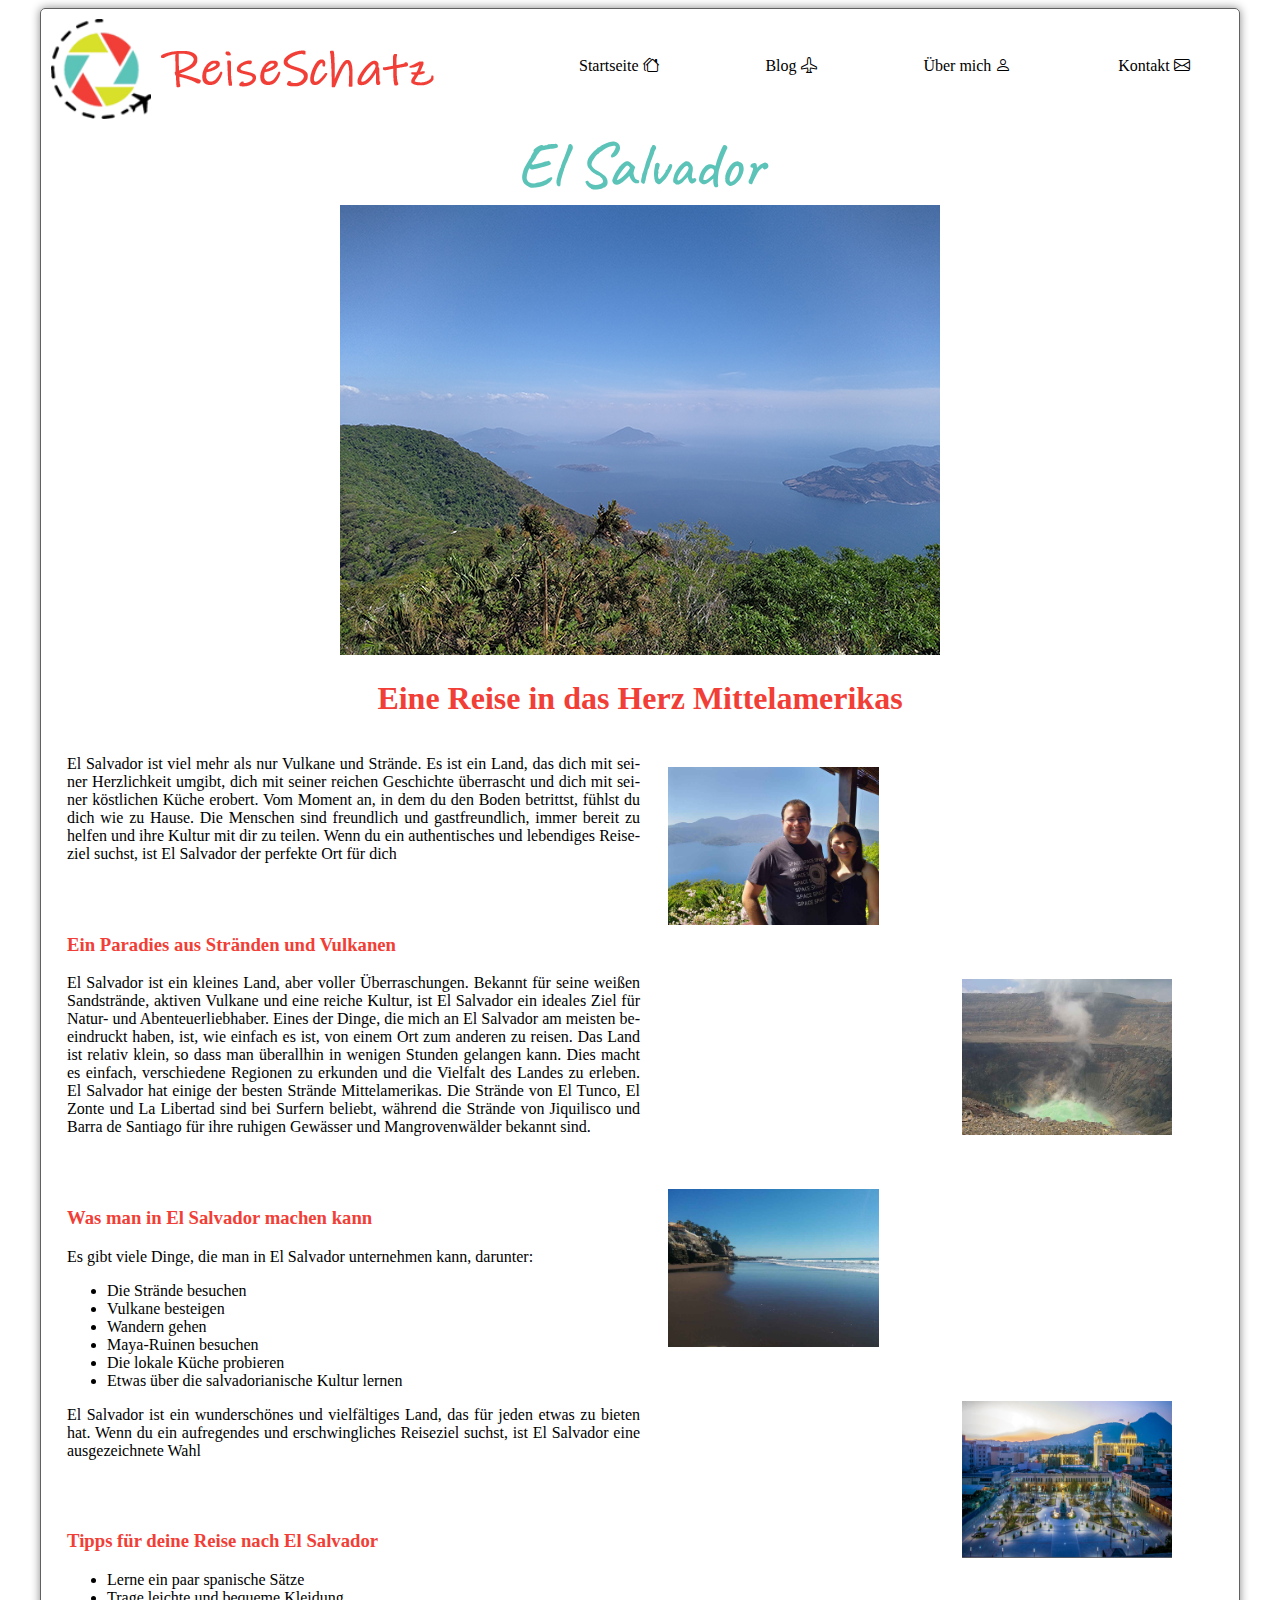
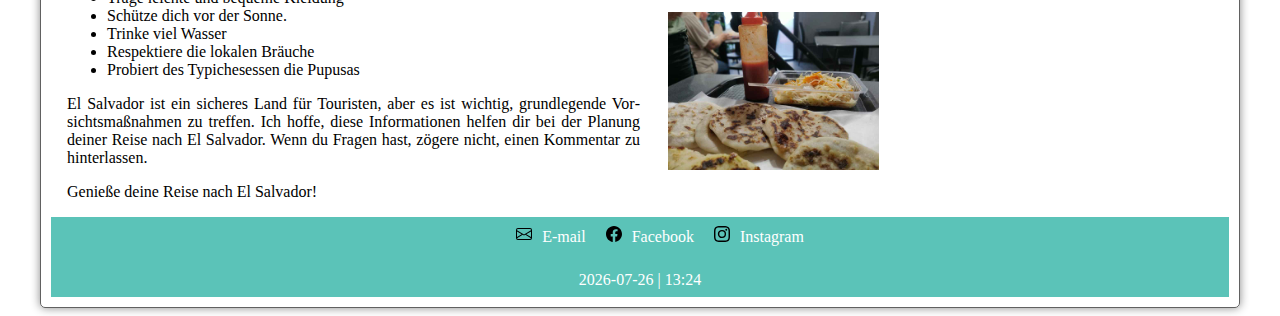
<file: blog/el_salvador/el_salvador_blog.html>
<!doctype html> 
<html lang="de"><!-- InstanceBegin template="/Templates/main_vorlage.dwt" codeOutsideHTMLIsLocked="false" -->
	<head>
		<meta charset="utf-8">
		<!-- InstanceBeginEditable name="doctitle" -->
		<title>ReiseSchatz | Travel Blog</title>
		<!-- InstanceEndEditable -->
		<meta name="viewport" content="width=device-width, initial-scale=1">
		<link rel="icon" href="../../favicon.ico" type="image/x-icon">
		<link rel="stylesheet" href="../../css/travelBlog.css" >
		<link rel="stylesheet" href="../../img/icons/font/bootstrap-icons.css">
		<script src="../../js/zeit.js"></script>
    <!-- InstanceBeginEditable name="head" -->
		<link rel="stylesheet" href="../../css/blog.css">
    <!-- InstanceEndEditable -->
	</head>

	<body onload="ZeitAnzeigen()">
		<div id="wrapper">
			<header class="header">
				<div class="container">
					<div id="logo"><a href="../../index.html"></a></div>
					<div class="nameSeite"><a href="../../index.html"><img alt="" src="../../img/logo/name.png" ></a></div>
					<nav id="navigation">
						<a href="../../index.html"><span class="text_menu">Startseite</span> <i class="bi bi-houses"></i></a>
						<a href="../../blog.html"><span class="text_menu">Blog</span>  <i class="bi bi-airplane"></i></a>
						<a href="../../uber_mich.html"><span class="text_menu">Über mich</span> <i class="bi bi-person"></i></a>
						<a href="../../kontakt.html"><span class="text_menu">Kontakt</span> <i class="bi bi-envelope"></i></a>
					</nav>
					
					<nav id="hamburger_nav">
						<a href="#menue-oeffnen_2"><i class= "bi bi-list"></i></a>
						<nav id="menue-oeffnen_2">
							<a href="#" class="close-btn">x</a>
							<a href="../../index.html">Startseite <i class="bi bi-houses"></i></a>
							<a href="../../blog.html">Blog <i class="bi bi-airplane"></i></a>
							<a href="../../uber_mich.html">Über mich <i class="bi bi-person"></i></a>
							<a href="../../kontakt.html">Kontakt <i class="bi bi-envelope"></i></a>
						</nav>
					</nav>
				</div>
			</header>
			<!-- InstanceBeginEditable name="moreInfo" -->
			
			<!-- InstanceEndEditable -->
			
			<div class="content">
				<!-- InstanceBeginEditable name="contentVor" -->
				<span class="tittle">El Salvador</span>
				<div class="imagenMain">
					<img alt="" src="../../img/el_salvador/es_01.jpg">
				</div>
				<article>
					<h1>Eine Reise in das Herz Mittelamerikas</h1>
					<div class="blog">
						<div class="right_text">
							<p>El Salvador ist viel mehr als nur Vulkane und Strände. Es ist ein Land, das dich mit seiner Herzlichkeit umgibt, dich mit seiner reichen Geschichte überrascht und dich mit seiner köstlichen Küche erobert. Vom Moment an, in dem du den Boden betrittst, fühlst du dich wie zu Hause. Die Menschen sind freundlich und gastfreundlich, immer bereit zu helfen und ihre Kultur mit dir zu teilen. Wenn du ein authentisches und lebendiges Reiseziel suchst, ist El Salvador der perfekte Ort für dich</p>
							<br><br>
							<h3>Ein Paradies aus Stränden und Vulkanen</h3>
							<p>El Salvador ist ein kleines Land, aber voller Überraschungen. Bekannt für seine weißen Sandstrände, aktiven Vulkane und eine reiche Kultur, ist El Salvador ein ideales Ziel für Natur- und Abenteuerliebhaber. Eines der Dinge, die mich an El Salvador am meisten beeindruckt haben, ist, wie einfach es ist, von einem Ort zum anderen zu reisen. Das Land ist relativ klein, so dass man überallhin in wenigen Stunden gelangen kann. Dies macht es einfach, verschiedene Regionen zu erkunden und die Vielfalt des Landes zu erleben. El Salvador hat einige der besten Strände Mittelamerikas. Die Strände von El Tunco, El Zonte und La Libertad sind bei Surfern beliebt, während die Strände von Jiquilisco und Barra de Santiago für ihre ruhigen Gewässer und Mangrovenwälder bekannt sind.
							</p>
							<br><br>
							<h3>Was man in El Salvador machen kann</h3>
							<p>Es gibt viele Dinge, die man in El Salvador unternehmen kann, darunter:</p>
							<ul>
								<li>Die Strände besuchen</li>
								<li>Vulkane besteigen</li>
								<li>Wandern gehen</li>
								<li>Maya-Ruinen besuchen</li>
								<li>Die lokale Küche probieren</li>
								<li>Etwas über die salvadorianische Kultur lernen</li>
							</ul>
							<p>El Salvador ist ein wunderschönes und vielfältiges Land, das für jeden etwas zu bieten hat. Wenn du ein aufregendes und erschwingliches Reiseziel suchst, ist El Salvador eine ausgezeichnete Wahl</p>
							<br><br>
							<h3>Tipps für deine Reise nach El Salvador</h3>
							<ul>
								<li>Lerne ein paar spanische Sätze</li>
								<li>Trage leichte und bequeme Kleidung</li>
								<li>Schütze dich vor der Sonne.</li>
								<li>Trinke viel Wasser</li>
								<li>Respektiere die lokalen Bräuche</li>
								<li>Probiert des Typichesessen die Pupusas</li>
							</ul>

							<p>El Salvador ist ein sicheres Land für Touristen, aber es ist wichtig, grundlegende Vorsichtsmaßnahmen zu treffen.
							Ich hoffe, diese Informationen helfen dir bei der Planung deiner Reise nach El Salvador. Wenn du Fragen hast, zögere nicht, einen Kommentar zu hinterlassen.</p> <b></b>							
							<p>Genieße deine Reise nach El Salvador!</p>

						</div>
						<div class="left_photos">
							<table>
								<tr>
									<td><img alt="" src="../../img/el_salvador/es_04.jpg"></td>
									<td></td>
								</tr>
								<tr>
									<td></td>
									<td><img alt="" src="../../img/el_salvador/es_03.jpg"></td>
								</tr>
								<tr>
									<td><img alt="" src="../../img/el_salvador/es_02.jpg"></td>
									<td></td>
								</tr>
								<tr>
									<td></td>
									<td><img alt="" src="../../img/el_salvador/es_06.jpg"></td>
								</tr>
								<tr>
									<td><img alt="" src="../../img/el_salvador/es_05.jpg"></td>
									<td></td>
								</tr>
							</table>
							
						</div>
						
					</div>
					
					
				</article>
				<!-- InstanceEndEditable -->
					
			</div>
			<footer class="footer"><!-- InstanceBeginEditable name="footerVor" -->
				<ul class="listIcon">
                      <li class="icon"><a href ="https://www.gmail.com"><img alt="" src="../../img/icons/envelope.svg" >E-mail</a></li>
                      <li class="icon"><a href ="https://www.facebook.com"><img alt="" src="../../img/icons/facebook.svg" >Facebook</a></li>
                      <li class="icon"><a href ="https://www.instagram.com"><img alt="" src="../../img/icons/instagram.svg">Instagram</a></li>
                  </ul>
				<span id="dat_uhr">Datum </span>
				
				<!-- InstanceEndEditable -->
				
			</footer>
		</div>
		<!-- InstanceBeginEditable name="script" -->
		<!-- InstanceEndEditable -->
		
	</body>
<!-- InstanceEnd --></html>
</file>
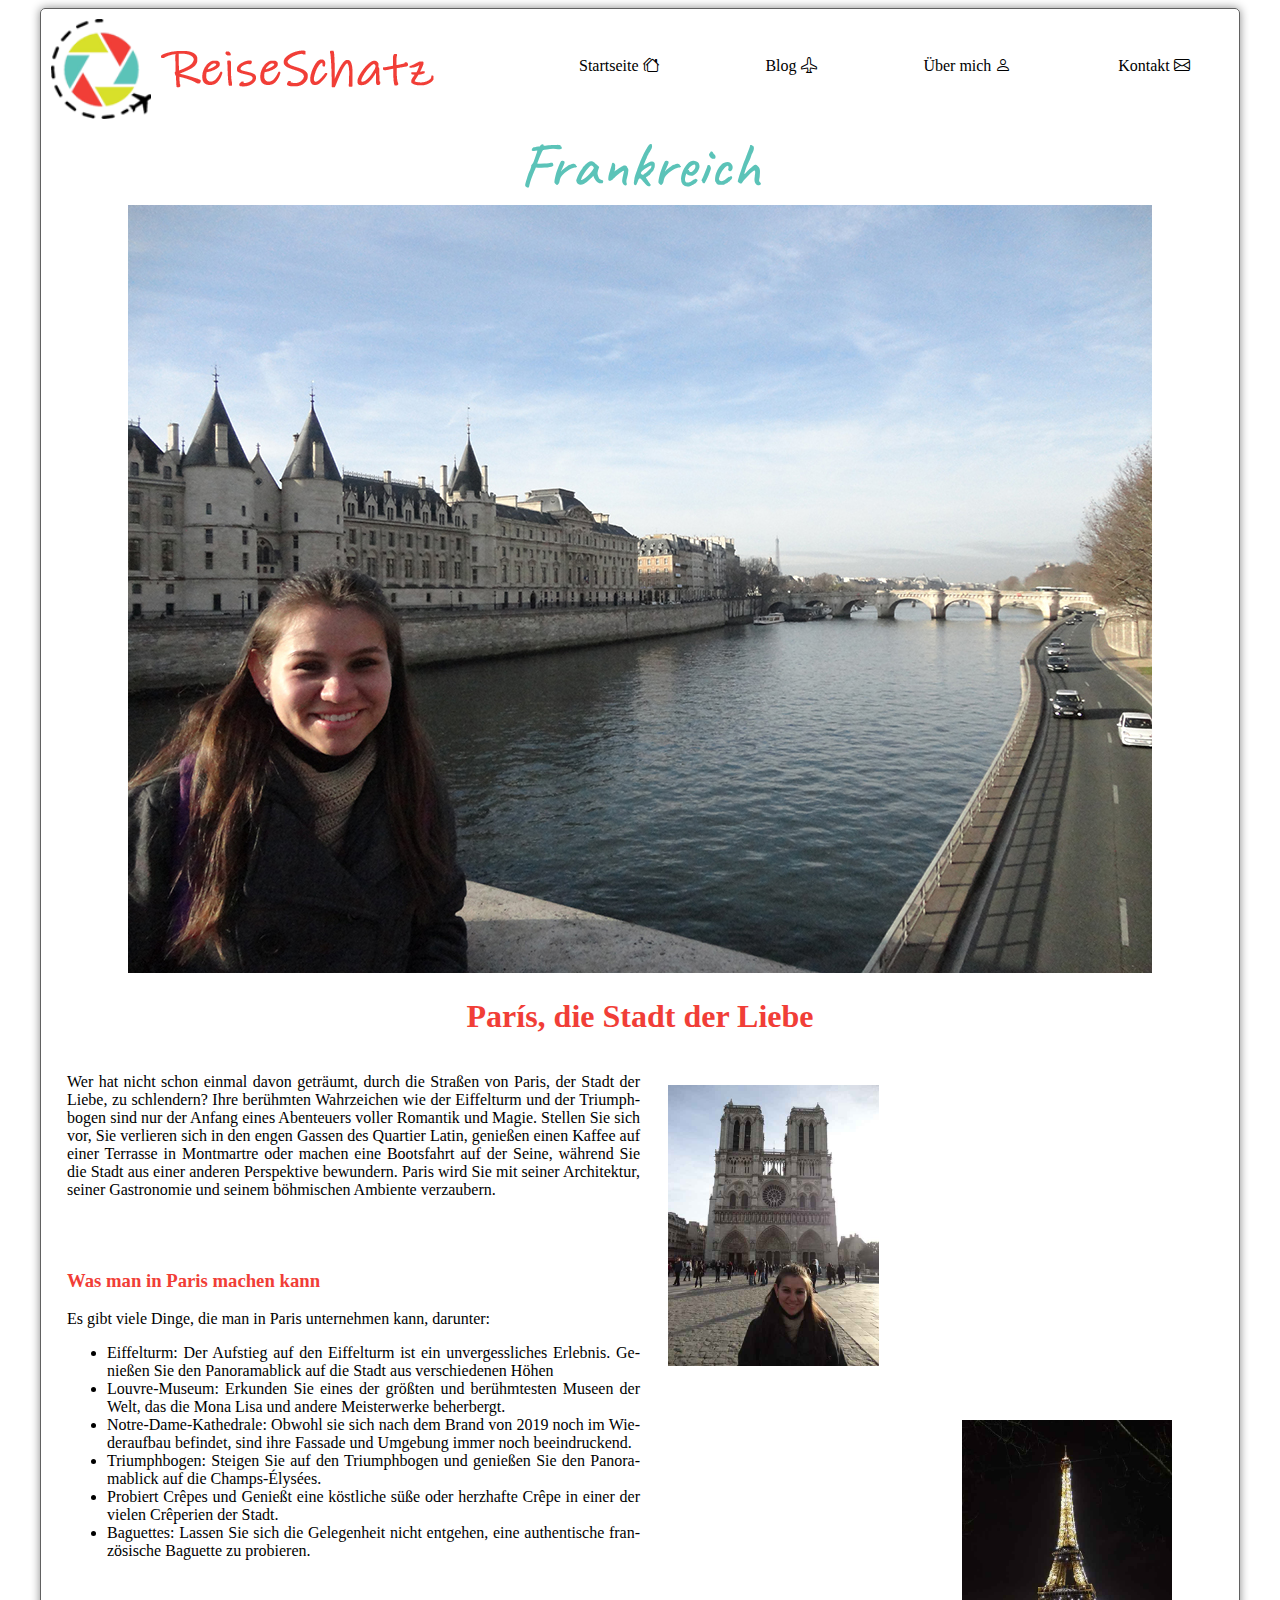
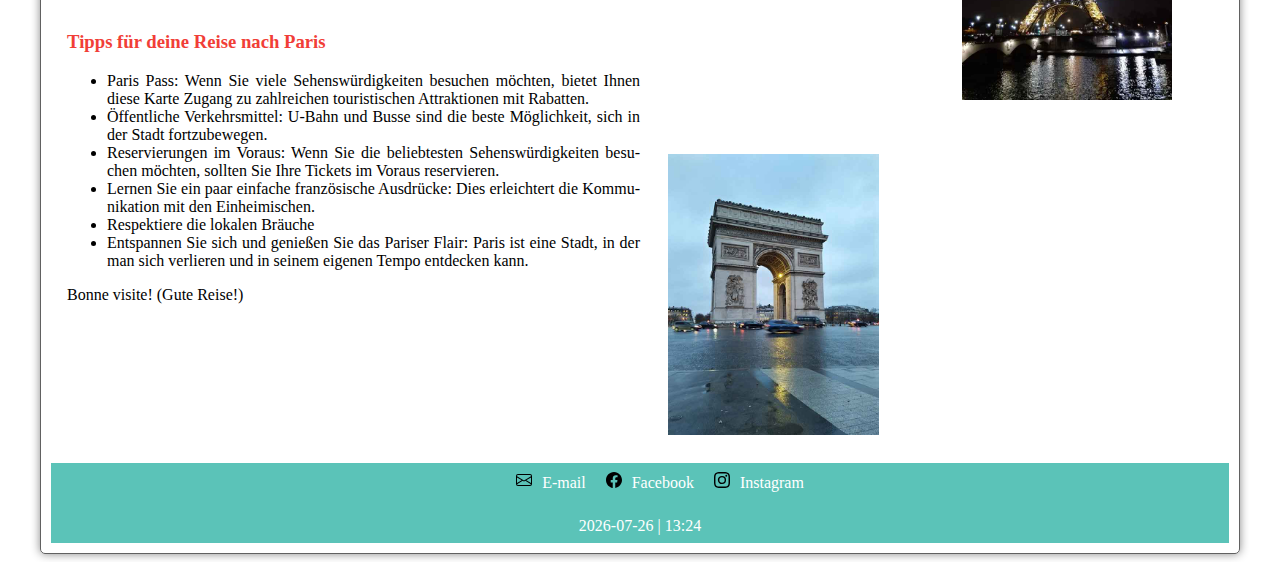
<file: blog/frankreich/frankreich_blog.html>
<!doctype html> 
<html lang="de"><!-- InstanceBegin template="/Templates/main_vorlage.dwt" codeOutsideHTMLIsLocked="false" -->
	<head>
		<meta charset="utf-8">
		<!-- InstanceBeginEditable name="doctitle" -->
		<title>ReiseSchatz | Travel Blog</title>
		<!-- InstanceEndEditable -->
		<meta name="viewport" content="width=device-width, initial-scale=1">
		<link rel="icon" href="../../favicon.ico" type="image/x-icon">
		<link rel="stylesheet" href="../../css/travelBlog.css" >
		<link rel="stylesheet" href="../../img/icons/font/bootstrap-icons.css">
		<script src="../../js/zeit.js"></script>
    <!-- InstanceBeginEditable name="head" -->
		<link rel="stylesheet" href="../../css/blog.css">
    <!-- InstanceEndEditable -->
	</head>

	<body onload="ZeitAnzeigen()">
		<div id="wrapper">
			<header class="header">
				<div class="container">
					<div id="logo"><a href="../../index.html"></a></div>
					<div class="nameSeite"><a href="../../index.html"><img alt="" src="../../img/logo/name.png" ></a></div>
					<nav id="navigation">
						<a href="../../index.html"><span class="text_menu">Startseite</span> <i class="bi bi-houses"></i></a>
						<a href="../../blog.html"><span class="text_menu">Blog</span>  <i class="bi bi-airplane"></i></a>
						<a href="../../uber_mich.html"><span class="text_menu">Über mich</span> <i class="bi bi-person"></i></a>
						<a href="../../kontakt.html"><span class="text_menu">Kontakt</span> <i class="bi bi-envelope"></i></a>
					</nav>
					
					<nav id="hamburger_nav">
						<a href="#menue-oeffnen_2"><i class= "bi bi-list"></i></a>
						<nav id="menue-oeffnen_2">
							<a href="#" class="close-btn">x</a>
							<a href="../../index.html">Startseite <i class="bi bi-houses"></i></a>
							<a href="../../blog.html">Blog <i class="bi bi-airplane"></i></a>
							<a href="../../uber_mich.html">Über mich <i class="bi bi-person"></i></a>
							<a href="../../kontakt.html">Kontakt <i class="bi bi-envelope"></i></a>
						</nav>
					</nav>
				</div>
			</header>
			<!-- InstanceBeginEditable name="moreInfo" -->
			
			<!-- InstanceEndEditable -->
			
			<div class="content">
				<!-- InstanceBeginEditable name="contentVor" -->
				<span class="tittle">Frankreich</span>
				<div class="imagenMain">
					<img alt="" src="../../img/frankreich/fr_01.jpg">
				</div>
				<article>
					<h1>París, die Stadt der Liebe</h1>
					<div class="blog">
						<div class="right_text">
							<p>Wer hat nicht schon einmal davon geträumt, durch die Straßen von Paris, der Stadt der Liebe, zu schlendern? Ihre berühmten Wahrzeichen wie der Eiffelturm und der Triumphbogen sind nur der Anfang eines Abenteuers voller Romantik und Magie. Stellen Sie sich vor, Sie verlieren sich in den engen Gassen des Quartier Latin, genießen einen Kaffee auf einer Terrasse in Montmartre oder machen eine Bootsfahrt auf der Seine, während Sie die Stadt aus einer anderen Perspektive bewundern. Paris wird Sie mit seiner Architektur, seiner Gastronomie und seinem böhmischen Ambiente verzaubern.</p>
							<br><br>
							<h3>Was man in Paris machen kann</h3>
							<p>Es gibt viele Dinge, die man in Paris unternehmen kann, darunter:</p>
							<ul>
								<li>Eiffelturm: Der Aufstieg auf den Eiffelturm ist ein unvergessliches Erlebnis. Genießen Sie den Panoramablick auf die Stadt aus verschiedenen Höhen</li>
								<li>Louvre-Museum: Erkunden Sie eines der größten und berühmtesten Museen der Welt, das die Mona Lisa und andere Meisterwerke beherbergt.</li>
								<li>Notre-Dame-Kathedrale: Obwohl sie sich nach dem Brand von 2019 noch im Wiederaufbau befindet, sind ihre Fassade und Umgebung immer noch beeindruckend.</li>
								<li>Triumphbogen: Steigen Sie auf den Triumphbogen und genießen Sie den Panoramablick auf die Champs-Élysées.</li>
								<li>Probiert Crêpes und Genießt eine köstliche süße oder herzhafte Crêpe in einer der vielen Crêperien der Stadt.</li>
								<li>Baguettes: Lassen Sie sich die Gelegenheit nicht entgehen, eine authentische französische Baguette zu probieren.</li>
							</ul>
							<br><br>
							<h3>Tipps für deine Reise nach Paris</h3>
							<ul>
								<li>Paris Pass: Wenn Sie viele Sehenswürdigkeiten besuchen möchten, bietet Ihnen diese Karte Zugang zu zahlreichen touristischen Attraktionen mit Rabatten.</li>
								<li>Öffentliche Verkehrsmittel: U-Bahn und Busse sind die beste Möglichkeit, sich in der Stadt fortzubewegen.</li>
								<li>Reservierungen im Voraus: Wenn Sie die beliebtesten Sehenswürdigkeiten besuchen möchten, sollten Sie Ihre Tickets im Voraus reservieren.</li>
								<li>Lernen Sie ein paar einfache französische Ausdrücke: Dies erleichtert die Kommunikation mit den Einheimischen.</li>
								<li>Respektiere die lokalen Bräuche</li>
								<li>Entspannen Sie sich und genießen Sie das Pariser Flair: Paris ist eine Stadt, in der man sich verlieren und in seinem eigenen Tempo entdecken kann.</li>
							</ul>

							<p>Bonne visite! (Gute Reise!)</p> <b></b>							

						</div>
						<div class="left_photos">
							<table>
								<tr>
									<td><img alt="" src="../../img/frankreich/fr_02.jpg"></td>
									<td></td>
								</tr>
								<tr>
									<td></td>
									<td><img alt="" src="../../img/frankreich/fr_03.jpg"></td>
								</tr>
								<tr>
									<td><img alt="" src="../../img/frankreich/fr_04.jpg"></td>
									<td></td>
								</tr>
							</table>
							
						</div>
						
					</div>
					
					
				</article>
				<!-- InstanceEndEditable -->
					
			</div>
			<footer class="footer"><!-- InstanceBeginEditable name="footerVor" -->
				<ul class="listIcon">
                      <li class="icon"><a href ="https://www.gmail.com"><img alt="" src="../../img/icons/envelope.svg" >E-mail</a></li>
                      <li class="icon"><a href ="https://www.facebook.com"><img alt="" src="../../img/icons/facebook.svg" >Facebook</a></li>
                      <li class="icon"><a href ="https://www.instagram.com"><img alt="" src="../../img/icons/instagram.svg">Instagram</a></li>
                  </ul>
				<span id="dat_uhr">Datum </span>
				
				<!-- InstanceEndEditable -->
				
			</footer>
		</div>
		<!-- InstanceBeginEditable name="script" -->
		<!-- InstanceEndEditable -->
		
	</body>
<!-- InstanceEnd --></html>
</file>
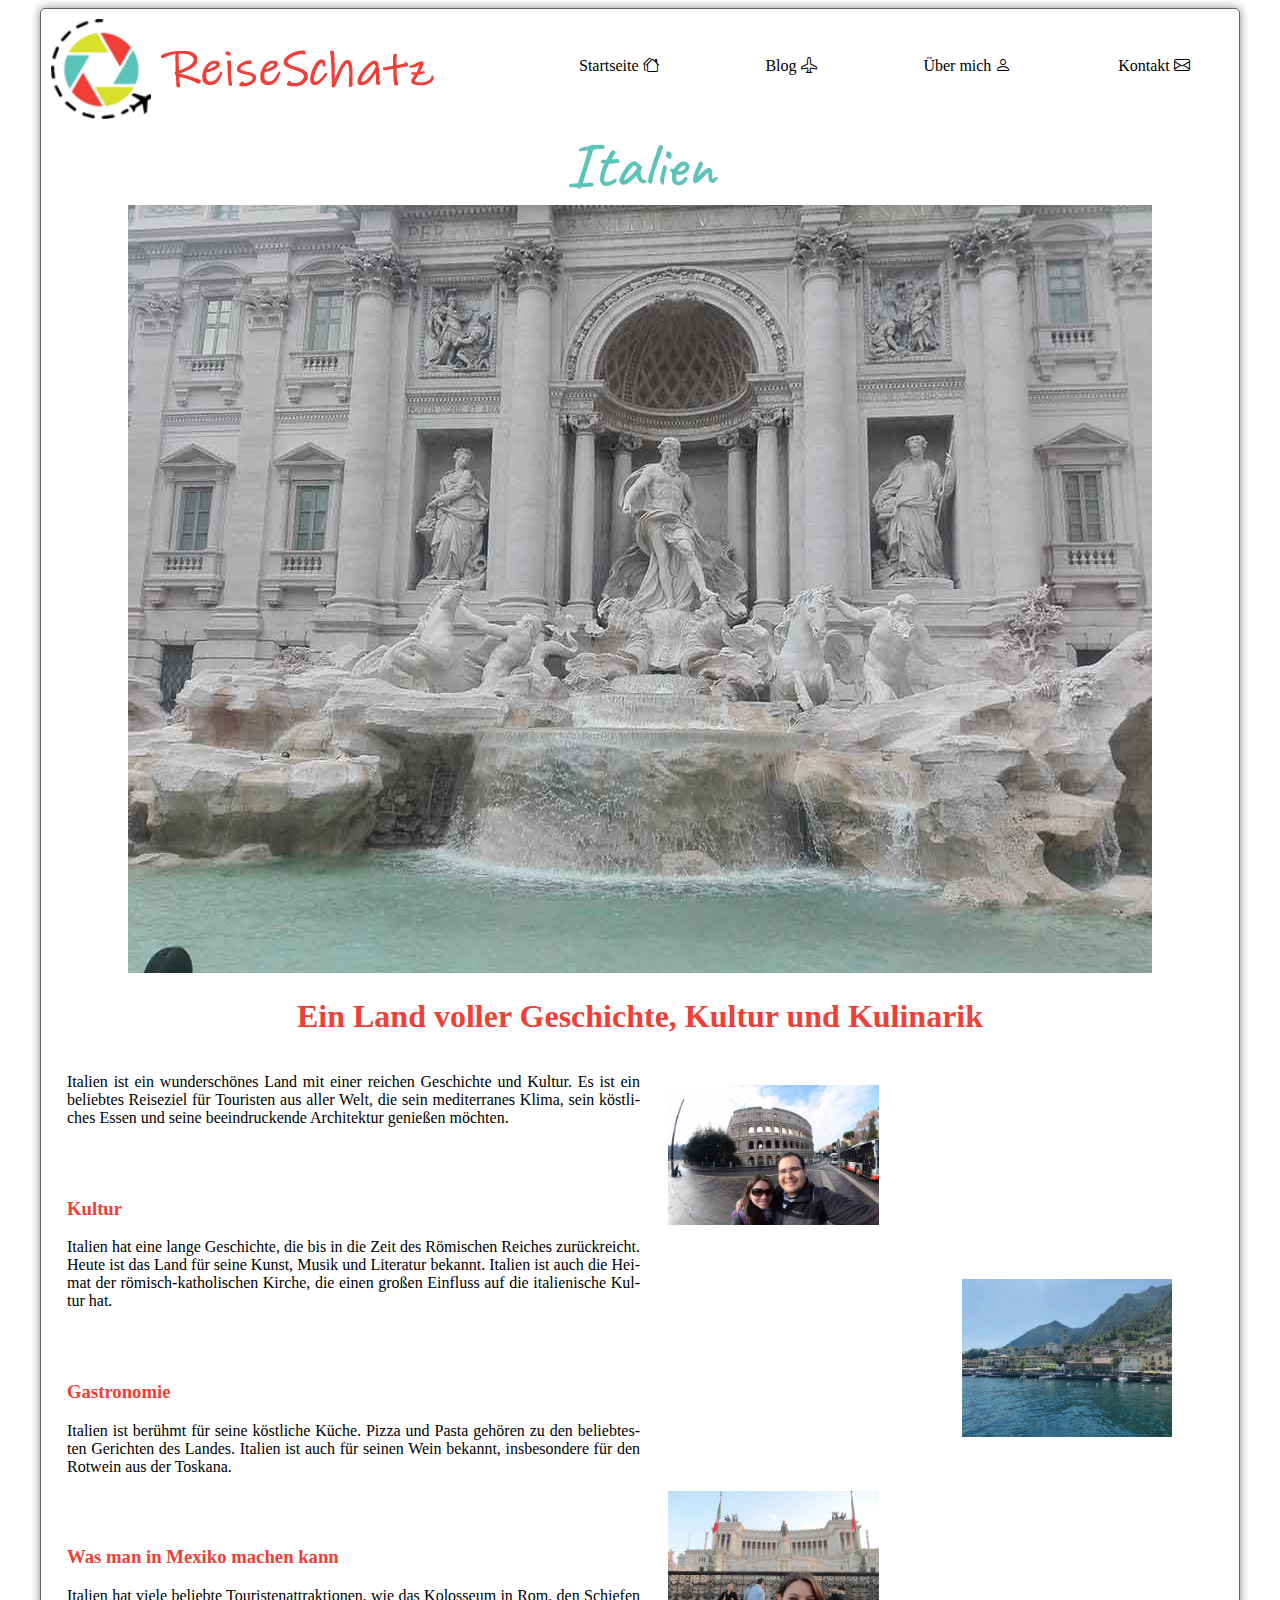
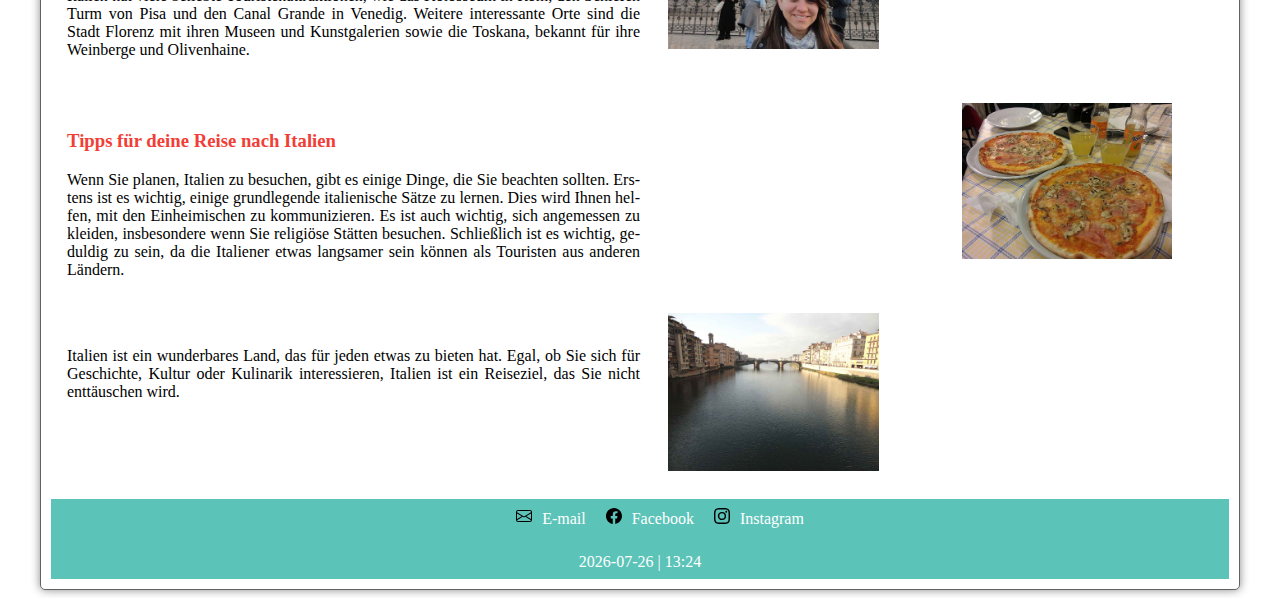
<file: blog/italien/italien_blog.html>
<!doctype html> 
<html lang="de"><!-- InstanceBegin template="/Templates/main_vorlage.dwt" codeOutsideHTMLIsLocked="false" -->
	<head>
		<meta charset="utf-8">
		<!-- InstanceBeginEditable name="doctitle" -->
		<title>ReiseSchatz | Travel Blog</title>
		<!-- InstanceEndEditable -->
		<meta name="viewport" content="width=device-width, initial-scale=1">
		<link rel="icon" href="../../favicon.ico" type="image/x-icon">
		<link rel="stylesheet" href="../../css/travelBlog.css" >
		<link rel="stylesheet" href="../../img/icons/font/bootstrap-icons.css">
		<script src="../../js/zeit.js"></script>
    <!-- InstanceBeginEditable name="head" -->
		<link rel="stylesheet" href="../../css/blog.css">
    <!-- InstanceEndEditable -->
	</head>

	<body onload="ZeitAnzeigen()">
		<div id="wrapper">
			<header class="header">
				<div class="container">
					<div id="logo"><a href="../../index.html"></a></div>
					<div class="nameSeite"><a href="../../index.html"><img alt="" src="../../img/logo/name.png" ></a></div>
					<nav id="navigation">
						<a href="../../index.html"><span class="text_menu">Startseite</span> <i class="bi bi-houses"></i></a>
						<a href="../../blog.html"><span class="text_menu">Blog</span>  <i class="bi bi-airplane"></i></a>
						<a href="../../uber_mich.html"><span class="text_menu">Über mich</span> <i class="bi bi-person"></i></a>
						<a href="../../kontakt.html"><span class="text_menu">Kontakt</span> <i class="bi bi-envelope"></i></a>
					</nav>
					
					<nav id="hamburger_nav">
						<a href="#menue-oeffnen_2"><i class= "bi bi-list"></i></a>
						<nav id="menue-oeffnen_2">
							<a href="#" class="close-btn">x</a>
							<a href="../../index.html">Startseite <i class="bi bi-houses"></i></a>
							<a href="../../blog.html">Blog <i class="bi bi-airplane"></i></a>
							<a href="../../uber_mich.html">Über mich <i class="bi bi-person"></i></a>
							<a href="../../kontakt.html">Kontakt <i class="bi bi-envelope"></i></a>
						</nav>
					</nav>
				</div>
			</header>
			<!-- InstanceBeginEditable name="moreInfo" -->
			
			<!-- InstanceEndEditable -->
			
			<div class="content">
				<!-- InstanceBeginEditable name="contentVor" -->
				<span class="tittle">Italien</span>
				<div class="imagenMain">
					<img alt="" src="../../img/italien/it_02.jpg">
				</div>
				<article>
					<h1>Ein Land voller Geschichte, Kultur und Kulinarik</h1>
					<div class="blog">
						<div class="right_text">
							<p>Italien ist ein wunderschönes Land mit einer reichen Geschichte und Kultur. Es ist ein beliebtes Reiseziel für Touristen aus aller Welt, die sein mediterranes Klima, sein köstliches Essen und seine beeindruckende Architektur genießen möchten.</p>
							<br><br>
							<h3>Kultur</h3>
							<p>Italien hat eine lange Geschichte, die bis in die Zeit des Römischen Reiches zurückreicht. Heute ist das Land für seine Kunst, Musik und Literatur bekannt. Italien ist auch die Heimat der römisch-katholischen Kirche, die einen großen Einfluss auf die italienische Kultur hat.</p>
							<br><br>
							<h3>Gastronomie</h3>
							<p>Italien ist berühmt für seine köstliche Küche. Pizza und Pasta gehören zu den beliebtesten Gerichten des Landes. Italien ist auch für seinen Wein bekannt, insbesondere für den Rotwein aus der Toskana.</p>
							<br><br>
							<h3>Was man in Mexiko machen kann</h3>
							<p>Italien hat viele beliebte Touristenattraktionen, wie das Kolosseum in Rom, den Schiefen Turm von Pisa und den Canal Grande in Venedig. Weitere interessante Orte sind die Stadt Florenz mit ihren Museen und Kunstgalerien sowie die Toskana, bekannt für ihre Weinberge und Olivenhaine.</p>
							<br><br>
							<h3>Tipps für deine Reise nach Italien</h3>
							<p>Wenn Sie planen, Italien zu besuchen, gibt es einige Dinge, die Sie beachten sollten. Erstens ist es wichtig, einige grundlegende italienische Sätze zu lernen. Dies wird Ihnen helfen, mit den Einheimischen zu kommunizieren. Es ist auch wichtig, sich angemessen zu kleiden, insbesondere wenn Sie religiöse Stätten besuchen. Schließlich ist es wichtig, geduldig zu sein, da die Italiener etwas langsamer sein können als Touristen aus anderen Ländern.</p>
							<br><br>
							<p>Italien ist ein wunderbares Land, das für jeden etwas zu bieten hat. Egal, ob Sie sich für Geschichte, Kultur oder Kulinarik interessieren, Italien ist ein Reiseziel, das Sie nicht enttäuschen wird.</p> <b></b>							

						</div>
						<div class="left_photos">
							<table>
								<tr>
									<td><img alt="" src="../../img/italien/it_07.jpg"></td>
									<td></td>
								</tr>
								<tr>
									<td></td>
									<td><img alt="" src="../../img/italien/it_01.jpg"></td>
								</tr>
								<tr>
									<td><img alt="" src="../../img/italien/it_06.jpg"></td>
									<td></td>
								</tr>
								<tr>
									<td></td>
									<td><img alt="" src="../../img/italien/it_03.jpg"></td>
								</tr>
								<tr>
									<td><img alt="" src="../../img/italien/it_04.jpg"></td>
									<td></td>
								</tr>
							</table>
							
						</div>
						
					</div>
					
					
				</article>
				<!-- InstanceEndEditable -->
					
			</div>
			<footer class="footer"><!-- InstanceBeginEditable name="footerVor" -->
				<ul class="listIcon">
                      <li class="icon"><a href ="https://www.gmail.com"><img alt="" src="../../img/icons/envelope.svg" >E-mail</a></li>
                      <li class="icon"><a href ="https://www.facebook.com"><img alt="" src="../../img/icons/facebook.svg" >Facebook</a></li>
                      <li class="icon"><a href ="https://www.instagram.com"><img alt="" src="../../img/icons/instagram.svg">Instagram</a></li>
                  </ul>
				<span id="dat_uhr">Datum </span>
				
				<!-- InstanceEndEditable -->
				
			</footer>
		</div>
		<!-- InstanceBeginEditable name="script" -->
		<!-- InstanceEndEditable -->
		
	</body>
<!-- InstanceEnd --></html>
</file>
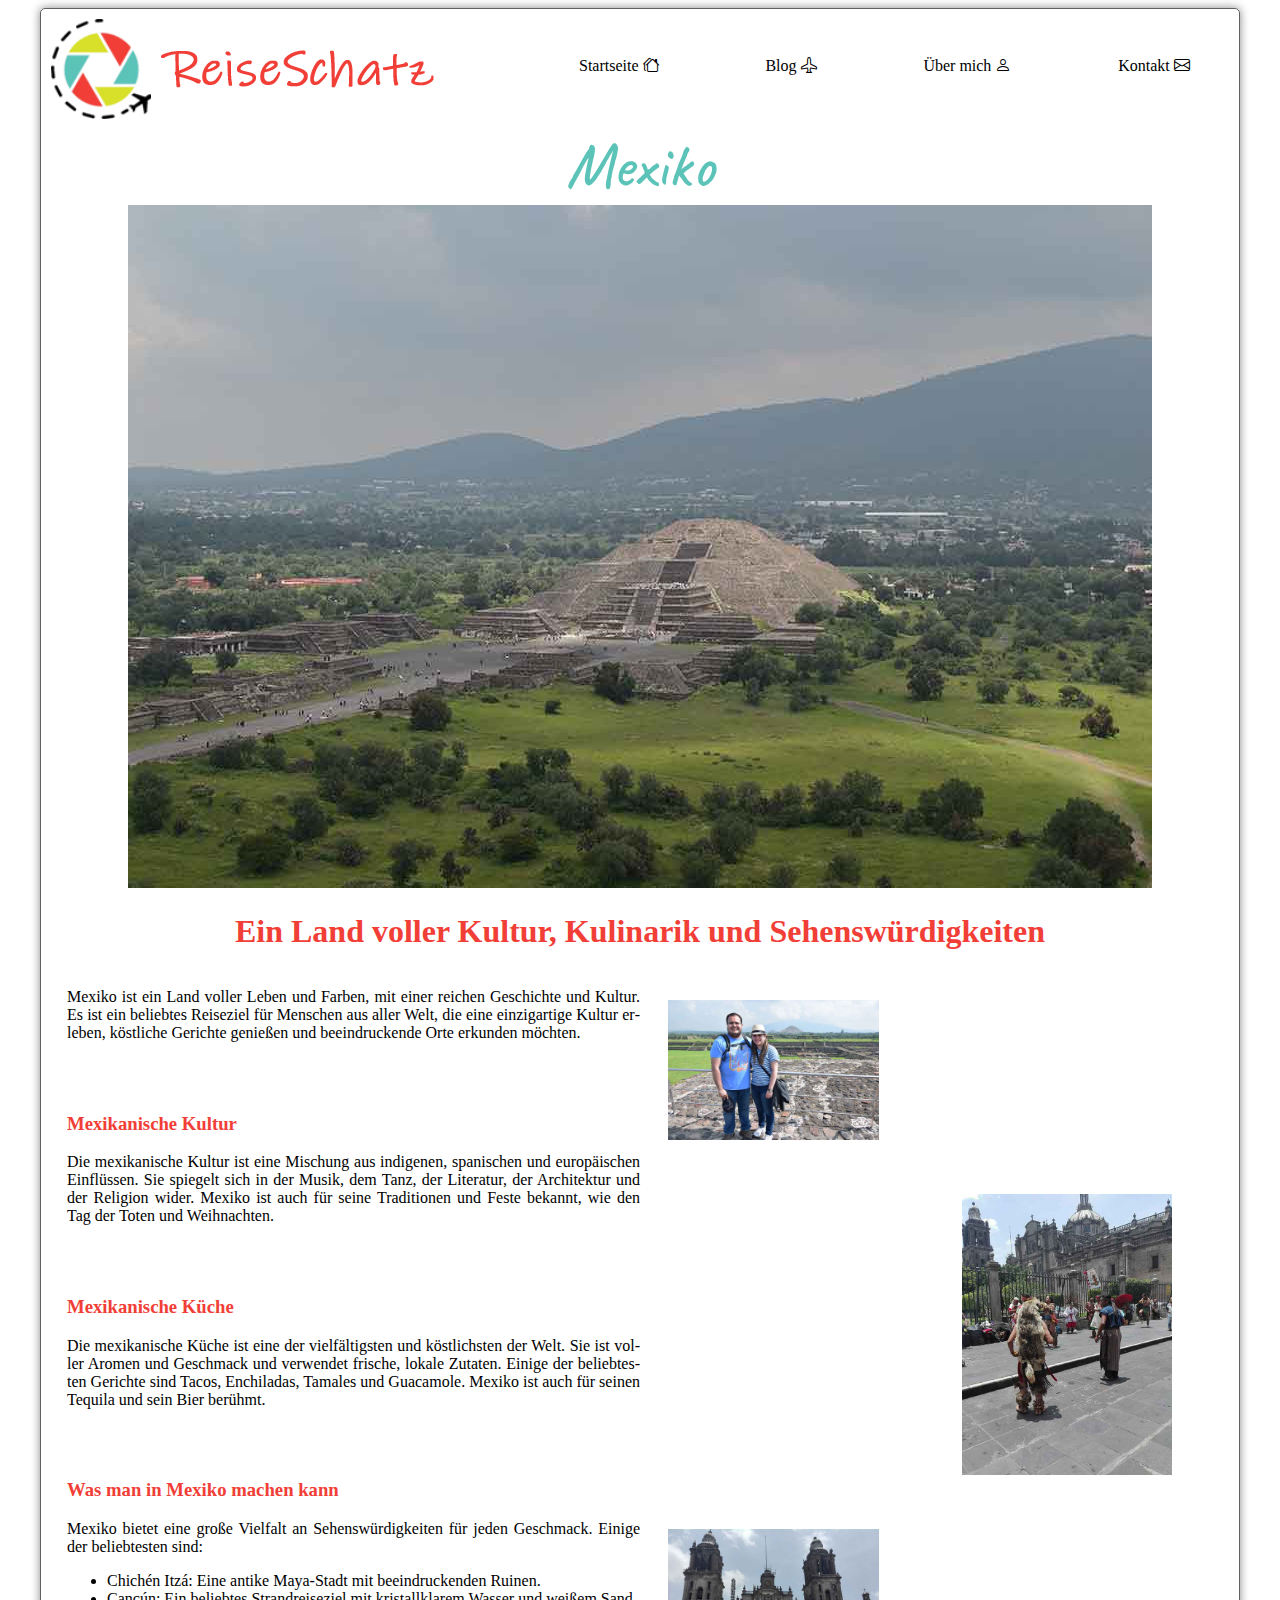
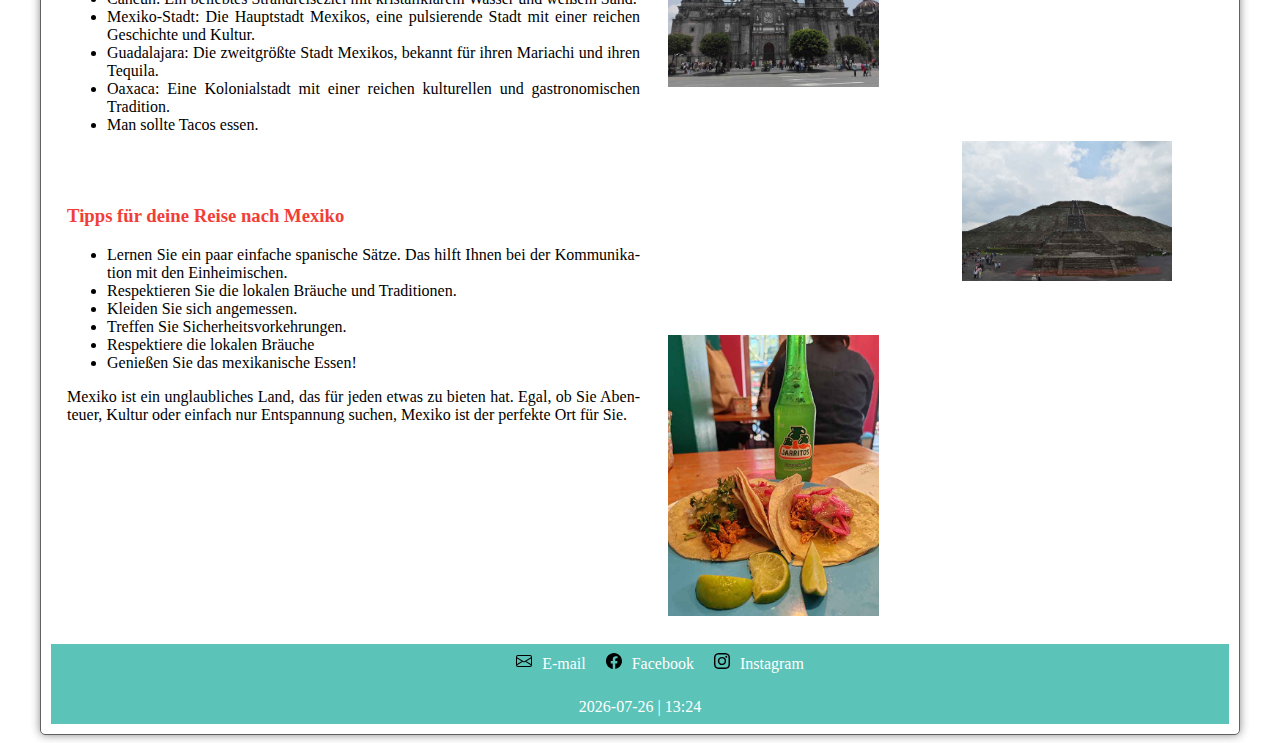
<file: blog/mexico/mexico_blog.html>
<!doctype html> 
<html lang="de"><!-- InstanceBegin template="/Templates/main_vorlage.dwt" codeOutsideHTMLIsLocked="false" -->
	<head>
		<meta charset="utf-8">
		<!-- InstanceBeginEditable name="doctitle" -->
		<title>ReiseSchatz | Travel Blog</title>
		<!-- InstanceEndEditable -->
		<meta name="viewport" content="width=device-width, initial-scale=1">
		<link rel="icon" href="../../favicon.ico" type="image/x-icon">
		<link rel="stylesheet" href="../../css/travelBlog.css" >
		<link rel="stylesheet" href="../../img/icons/font/bootstrap-icons.css">
		<script src="../../js/zeit.js"></script>
    <!-- InstanceBeginEditable name="head" -->
		<link rel="stylesheet" href="../../css/blog.css">
    <!-- InstanceEndEditable -->
	</head>

	<body onload="ZeitAnzeigen()">
		<div id="wrapper">
			<header class="header">
				<div class="container">
					<div id="logo"><a href="../../index.html"></a></div>
					<div class="nameSeite"><a href="../../index.html"><img alt="" src="../../img/logo/name.png" ></a></div>
					<nav id="navigation">
						<a href="../../index.html"><span class="text_menu">Startseite</span> <i class="bi bi-houses"></i></a>
						<a href="../../blog.html"><span class="text_menu">Blog</span>  <i class="bi bi-airplane"></i></a>
						<a href="../../uber_mich.html"><span class="text_menu">Über mich</span> <i class="bi bi-person"></i></a>
						<a href="../../kontakt.html"><span class="text_menu">Kontakt</span> <i class="bi bi-envelope"></i></a>
					</nav>
					
					<nav id="hamburger_nav">
						<a href="#menue-oeffnen_2"><i class= "bi bi-list"></i></a>
						<nav id="menue-oeffnen_2">
							<a href="#" class="close-btn">x</a>
							<a href="../../index.html">Startseite <i class="bi bi-houses"></i></a>
							<a href="../../blog.html">Blog <i class="bi bi-airplane"></i></a>
							<a href="../../uber_mich.html">Über mich <i class="bi bi-person"></i></a>
							<a href="../../kontakt.html">Kontakt <i class="bi bi-envelope"></i></a>
						</nav>
					</nav>
				</div>
			</header>
			<!-- InstanceBeginEditable name="moreInfo" -->
			
			<!-- InstanceEndEditable -->
			
			<div class="content">
				<!-- InstanceBeginEditable name="contentVor" -->
				<span class="tittle">Mexiko</span>
				<div class="imagenMain">
					<img alt="" src="../../img/mexico/mx_02.jpg">
				</div>
				<article>
					<h1>Ein Land voller Kultur, Kulinarik und Sehenswürdigkeiten</h1>
					<div class="blog">
						<div class="right_text">
							<p>Mexiko ist ein Land voller Leben und Farben, mit einer reichen Geschichte und Kultur. Es ist ein beliebtes Reiseziel für Menschen aus aller Welt, die eine einzigartige Kultur erleben, köstliche Gerichte genießen und beeindruckende Orte erkunden möchten.</p>
							<br><br>
							<h3>Mexikanische Kultur</h3>
							<p>Die mexikanische Kultur ist eine Mischung aus indigenen, spanischen und europäischen Einflüssen. Sie spiegelt sich in der Musik, dem Tanz, der Literatur, der Architektur und der Religion wider. Mexiko ist auch für seine Traditionen und Feste bekannt, wie den Tag der Toten und Weihnachten.</p>
							<br><br>
							<h3>Mexikanische Küche</h3>
							<p>Die mexikanische Küche ist eine der vielfältigsten und köstlichsten der Welt. Sie ist voller Aromen und Geschmack und verwendet frische, lokale Zutaten. Einige der beliebtesten Gerichte sind Tacos, Enchiladas, Tamales und Guacamole. Mexiko ist auch für seinen Tequila und sein Bier berühmt.</p>
							<br><br>
							<h3>Was man in Mexiko machen kann</h3>
							<p>Mexiko bietet eine große Vielfalt an Sehenswürdigkeiten für jeden Geschmack. Einige der beliebtesten sind:</p>
							<ul>
								<li>Chichén Itzá: Eine antike Maya-Stadt mit beeindruckenden Ruinen.</li>
								<li>Cancún: Ein beliebtes Strandreiseziel mit kristallklarem Wasser und weißem Sand.</li>
								<li>Mexiko-Stadt: Die Hauptstadt Mexikos, eine pulsierende Stadt mit einer reichen Geschichte und Kultur.</li>
								<li>Guadalajara: Die zweitgrößte Stadt Mexikos, bekannt für ihren Mariachi und ihren Tequila.</li>
								<li>Oaxaca: Eine Kolonialstadt mit einer reichen kulturellen und gastronomischen Tradition.</li>
								<li>Man sollte Tacos essen.</li>
							</ul>
							<br><br>
							<h3>Tipps für deine Reise nach Mexiko</h3>
							<ul>
								<li>Lernen Sie ein paar einfache spanische Sätze. Das hilft Ihnen bei der Kommunikation mit den Einheimischen.</li>
								<li>Respektieren Sie die lokalen Bräuche und Traditionen.</li>
								<li>Kleiden Sie sich angemessen.</li>
								<li>Treffen Sie Sicherheitsvorkehrungen.</li>
								<li>Respektiere die lokalen Bräuche</li>
								<li>Genießen Sie das mexikanische Essen!</li>
							</ul>

							<p>Mexiko ist ein unglaubliches Land, das für jeden etwas zu bieten hat. Egal, ob Sie Abenteuer, Kultur oder einfach nur Entspannung suchen, Mexiko ist der perfekte Ort für Sie.</p> <b></b>							

						</div>
						<div class="left_photos">
							<table>
								<tr>
									<td><img alt="" src="../../img/mexico/mx_01.jpg"></td>
									<td></td>
								</tr>
								<tr>
									<td></td>
									<td><img alt="" src="../../img/mexico/mx_05.jpg"></td>
								</tr>
								<tr>
									<td><img alt="" src="../../img/mexico/mx_04.jpg"></td>
									<td></td>
								</tr>
								<tr>
									<td></td>
									<td><img alt="" src="../../img/mexico/mx_03.jpg"></td>
								</tr>
								<tr>
									<td><img alt="" src="../../img/mexico/mx_06.jpg"></td>
									<td></td>
								</tr>
							</table>
							
						</div>
						
					</div>
					
					
				</article>
				<!-- InstanceEndEditable -->
					
			</div>
			<footer class="footer"><!-- InstanceBeginEditable name="footerVor" -->
				<ul class="listIcon">
                      <li class="icon"><a href ="https://www.gmail.com"><img alt="" src="../../img/icons/envelope.svg" >E-mail</a></li>
                      <li class="icon"><a href ="https://www.facebook.com"><img alt="" src="../../img/icons/facebook.svg" >Facebook</a></li>
                      <li class="icon"><a href ="https://www.instagram.com"><img alt="" src="../../img/icons/instagram.svg">Instagram</a></li>
                  </ul>
				<span id="dat_uhr">Datum </span>
				
				<!-- InstanceEndEditable -->
				
			</footer>
		</div>
		<!-- InstanceBeginEditable name="script" -->
		<!-- InstanceEndEditable -->
		
	</body>
<!-- InstanceEnd --></html>
</file>
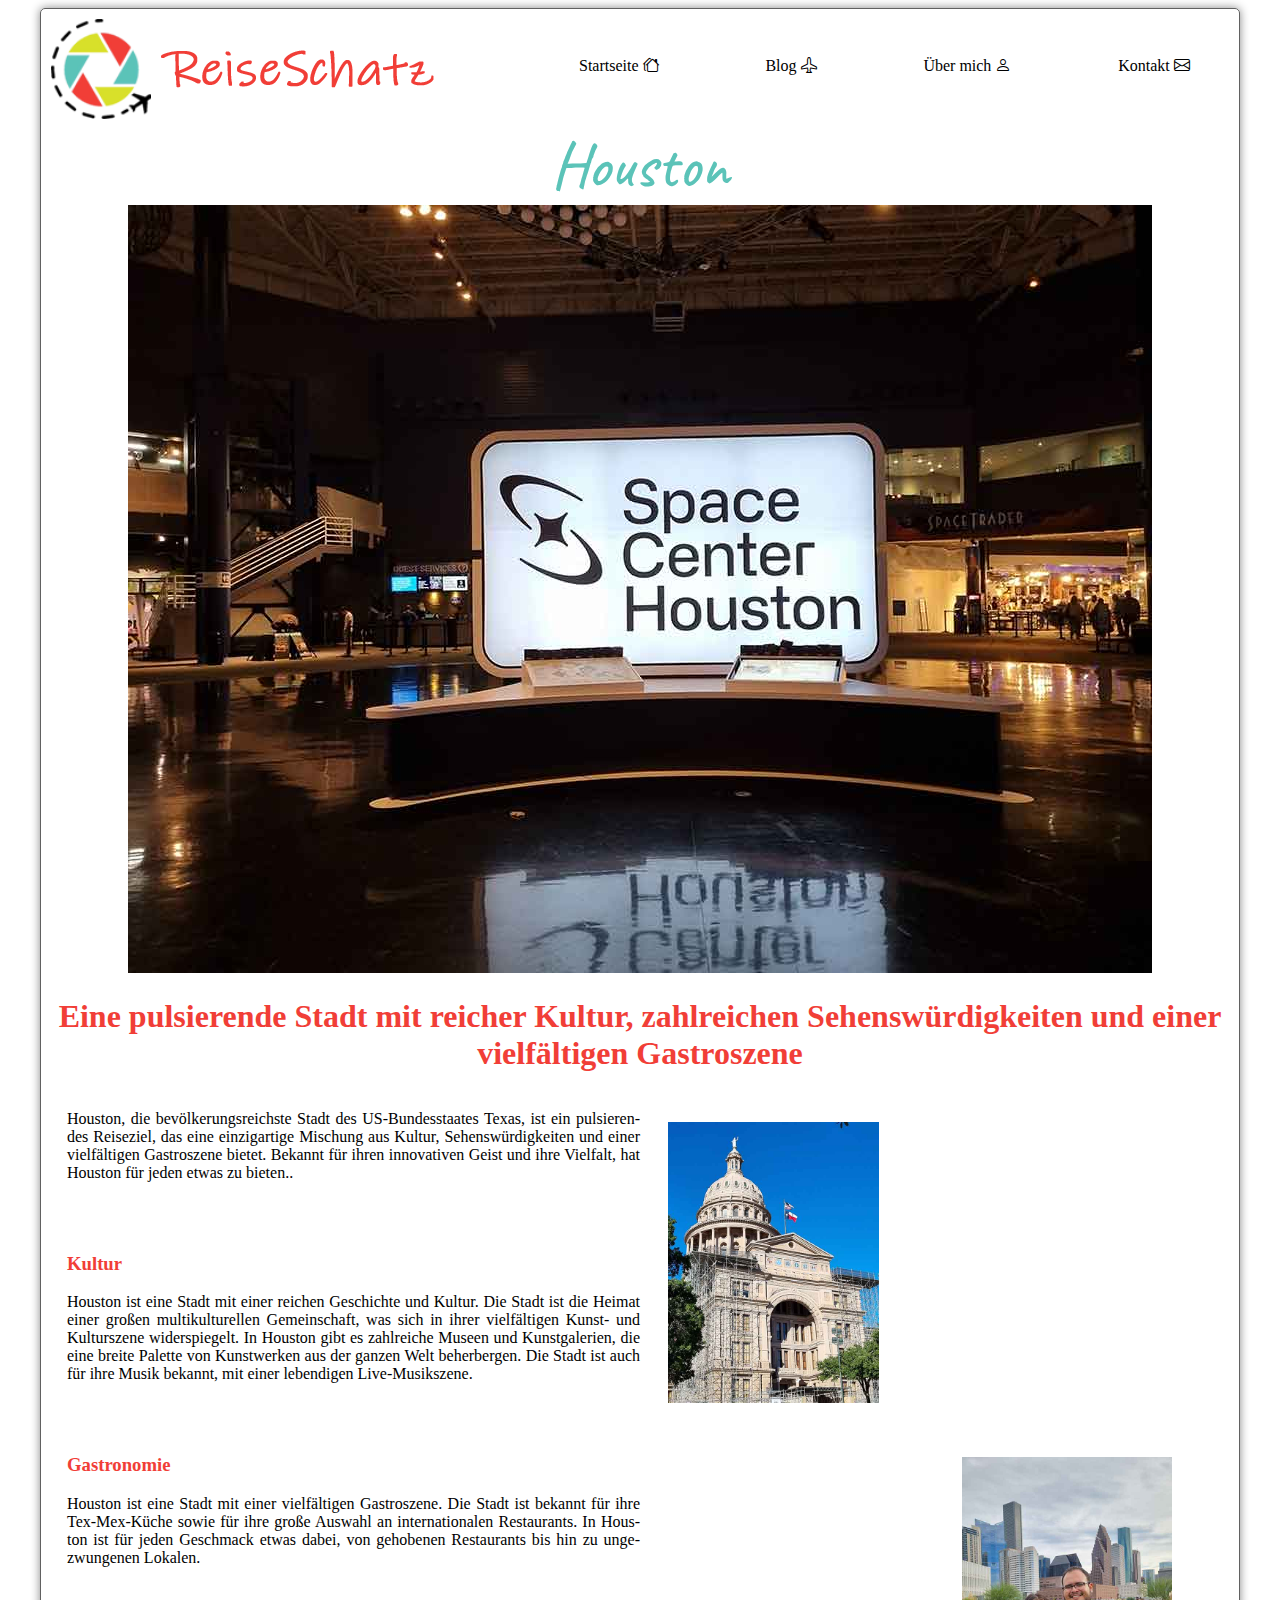
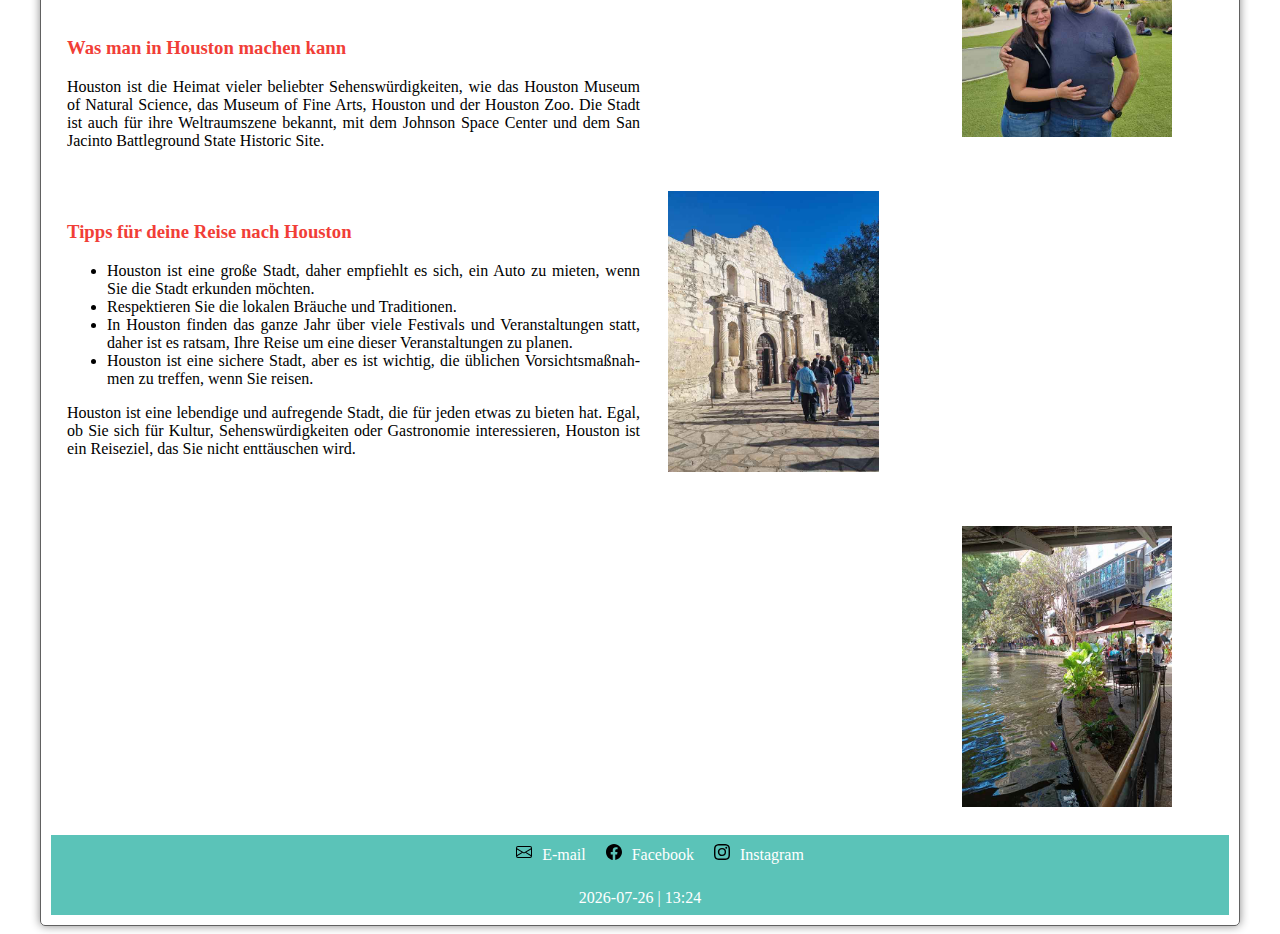
<file: blog/usa/usa_blog.html>
<!doctype html> 
<html lang="de"><!-- InstanceBegin template="/Templates/main_vorlage.dwt" codeOutsideHTMLIsLocked="false" -->
	<head>
		<meta charset="utf-8">
		<!-- InstanceBeginEditable name="doctitle" -->
		<title>ReiseSchatz | Travel Blog</title>
		<!-- InstanceEndEditable -->
		<meta name="viewport" content="width=device-width, initial-scale=1">
		<link rel="icon" href="../../favicon.ico" type="image/x-icon">
		<link rel="stylesheet" href="../../css/travelBlog.css" >
		<link rel="stylesheet" href="../../img/icons/font/bootstrap-icons.css">
		<script src="../../js/zeit.js"></script>
    <!-- InstanceBeginEditable name="head" -->
		<link rel="stylesheet" href="../../css/blog.css">
    <!-- InstanceEndEditable -->
	</head>

	<body onload="ZeitAnzeigen()">
		<div id="wrapper">
			<header class="header">
				<div class="container">
					<div id="logo"><a href="../../index.html"></a></div>
					<div class="nameSeite"><a href="../../index.html"><img alt="" src="../../img/logo/name.png" ></a></div>
					<nav id="navigation">
						<a href="../../index.html"><span class="text_menu">Startseite</span> <i class="bi bi-houses"></i></a>
						<a href="../../blog.html"><span class="text_menu">Blog</span>  <i class="bi bi-airplane"></i></a>
						<a href="../../uber_mich.html"><span class="text_menu">Über mich</span> <i class="bi bi-person"></i></a>
						<a href="../../kontakt.html"><span class="text_menu">Kontakt</span> <i class="bi bi-envelope"></i></a>
					</nav>
					
					<nav id="hamburger_nav">
						<a href="#menue-oeffnen_2"><i class= "bi bi-list"></i></a>
						<nav id="menue-oeffnen_2">
							<a href="#" class="close-btn">x</a>
							<a href="../../index.html">Startseite <i class="bi bi-houses"></i></a>
							<a href="../../blog.html">Blog <i class="bi bi-airplane"></i></a>
							<a href="../../uber_mich.html">Über mich <i class="bi bi-person"></i></a>
							<a href="../../kontakt.html">Kontakt <i class="bi bi-envelope"></i></a>
						</nav>
					</nav>
				</div>
			</header>
			<!-- InstanceBeginEditable name="moreInfo" -->
			
			<!-- InstanceEndEditable -->
			
			<div class="content">
				<!-- InstanceBeginEditable name="contentVor" -->
				<span class="tittle">Houston</span>
				<div class="imagenMain">
					<img alt="" src="../../img/usa/usa_03.jpg">
				</div>
				<article>
					<h1>Eine pulsierende Stadt mit reicher Kultur, zahlreichen Sehenswürdigkeiten und einer vielfältigen Gastroszene</h1>
					<div class="blog">
						<div class="right_text">
							<p>Houston, die bevölkerungsreichste Stadt des US-Bundesstaates Texas, ist ein pulsierendes Reiseziel, das eine einzigartige Mischung aus Kultur, Sehenswürdigkeiten und einer vielfältigen Gastroszene bietet. Bekannt für ihren innovativen Geist und ihre Vielfalt, hat Houston für jeden etwas zu bieten..</p>
							<br><br>
							<h3>Kultur</h3>
							<p>Houston ist eine Stadt mit einer reichen Geschichte und Kultur. Die Stadt ist die Heimat einer großen multikulturellen Gemeinschaft, was sich in ihrer vielfältigen Kunst- und Kulturszene widerspiegelt. In Houston gibt es zahlreiche Museen und Kunstgalerien, die eine breite Palette von Kunstwerken aus der ganzen Welt beherbergen. Die Stadt ist auch für ihre Musik bekannt, mit einer lebendigen Live-Musikszene.</p>
							<br><br>
							<h3>Gastronomie</h3>
							<p>Houston ist eine Stadt mit einer vielfältigen Gastroszene. Die Stadt ist bekannt für ihre Tex-Mex-Küche sowie für ihre große Auswahl an internationalen Restaurants. In Houston ist für jeden Geschmack etwas dabei, von gehobenen Restaurants bis hin zu ungezwungenen Lokalen.</p>
							<br><br>
							<h3>Was man in Houston machen kann</h3>
							<p>Houston ist die Heimat vieler beliebter Sehenswürdigkeiten, wie das Houston Museum of Natural Science, das Museum of Fine Arts, Houston und der Houston Zoo. Die Stadt ist auch für ihre Weltraumszene bekannt, mit dem Johnson Space Center und dem San Jacinto Battleground State Historic Site.</p>
							<br><br>
							<h3>Tipps für deine Reise nach Houston</h3>
							<ul>
								<li>Houston ist eine große Stadt, daher empfiehlt es sich, ein Auto zu mieten, wenn Sie die Stadt erkunden möchten.</li>
								<li>Respektieren Sie die lokalen Bräuche und Traditionen.</li>
								<li>In Houston finden das ganze Jahr über viele Festivals und Veranstaltungen statt, daher ist es ratsam, Ihre Reise um eine dieser Veranstaltungen zu planen.</li>
								<li>Houston ist eine sichere Stadt, aber es ist wichtig, die üblichen Vorsichtsmaßnahmen zu treffen, wenn Sie reisen.</li>
							</ul>
							<p>Houston ist eine lebendige und aufregende Stadt, die für jeden etwas zu bieten hat. Egal, ob Sie sich für Kultur, Sehenswürdigkeiten oder Gastronomie interessieren, Houston ist ein Reiseziel, das Sie nicht enttäuschen wird.</p> <b></b>							

						</div>
						<div class="left_photos">
							<table>
								<tr>
									<td><img alt="" src="../../img/usa/usa_01.jpg"></td>
									<td></td>
								</tr>
								<tr>
									<td></td>
									<td><img alt="" src="../../img/usa/usa_02.jpg"></td>
								</tr>
								<tr>
									<td><img alt="" src="../../img/usa/usa_04.jpg"></td>
									<td></td>
								</tr>
								<tr>
									<td></td>
									<td><img alt="" src="../../img/usa/usa_05.jpg"></td>
								</tr>
							</table>
							
						</div>
						
					</div>
					
					
				</article>
				<!-- InstanceEndEditable -->
					
			</div>
			<footer class="footer"><!-- InstanceBeginEditable name="footerVor" -->
				<ul class="listIcon">
                      <li class="icon"><a href ="https://www.gmail.com"><img alt="" src="../../img/icons/envelope.svg" >E-mail</a></li>
                      <li class="icon"><a href ="https://www.facebook.com"><img alt="" src="../../img/icons/facebook.svg" >Facebook</a></li>
                      <li class="icon"><a href ="https://www.instagram.com"><img alt="" src="../../img/icons/instagram.svg">Instagram</a></li>
                  </ul>
				<span id="dat_uhr">Datum </span>
				
				<!-- InstanceEndEditable -->
				
			</footer>
		</div>
		<!-- InstanceBeginEditable name="script" -->
		<!-- InstanceEndEditable -->
		
	</body>
<!-- InstanceEnd --></html>
</file>
<file: css/travelBlog.css>
@charset "utf-8";
/* CSS Document für Travel Blog*/

/*####Farbe definition#####*/
/*
	#f13e37 : rot
	#d8e02b : hellesgrün
	#5bc3b8 : aqua
	#ffffff : weiss
	#888888 : gris
*/

*{box-sizing: border-box;}

@font-face{
	src:url("../fonts/Caveat/Caveat-VariableFont_wght.ttf");
	font-family: webkurs;
}

body{font-family:  Verdana;
/*background-color: rgba(139,4,241,0.43);*/}

#wrapper{/*background-color: rgba(243,9,13,0.40);*/
padding: 0.625rem;
margin: auto;
max-width: 75rem;
padding-top: 0;
position: relative;
border: 1px solid rgba(97,97,97,1.00);
border-radius: 5px;
box-shadow: 0px 0px 10px 0px #888888;
}

.container{max-width: 75rem;
width: 100%;
height: 100px;
display: flex;
flex-wrap: wrap;}

/*########### HEADER #################*/

.header{/*background-color: rgba(22,7,217,0.54);*/
top: 0;
position: relative;}

#logo{
/*background-color: rgba(12,180,110,0.52);*/
background-image: url("../img/logo/logo.png");
background-repeat: no-repeat;
background-size: cover;
width: 100px;
height: 100px;
margin-top: 10px;}

.nameSeite{width: 18.75rem;
height: 6.25rem;
text-align: center;
padding-top: 1rem;}

/*############## NAVIGATION ##############*/

#navigation{/*background-color: rgba(239,99,10,0.9)*/
position: absolute;
width:60%;
display: flex;
padding-top: 3rem;
margin-left: 30rem;
justify-content:space-between;
gap: 1rem;
padding: 3rem;}

#navigation a{color: #000000;
text-decoration: none;}

#navigation a:hover{color:#5bc3b8; }

.one-time{padding-top: 1rem;}


#hamburger_nav{
padding: 1rem;
display: none;
text-align: right;
position: fixed;
top: 0;
right: 0;}

@media(orientation:portrait){
	#navigation{display: none;}
	#hamburger_nav{display: block;
	width: 30%;}


	.bi-list{font-size: 2rem;
	color: #000;}

	#menue-oeffnen_2{display: none;
	position: absolute;
	top: 1rem;
	right: 0;}

	#menue-oeffnen_2:target{display: flex;
	flex-direction: column;
	padding: 0.5rem;
	background-color:rgba(216,224,43,1.00);
	margin-right: 0.5rem;
	color: #000;}
}

@media(max-width: 55rem){
	#navigation a{white-space: nowrap;}
	#navigation span{display:none;
	font-size: 1rem;}	
}


/*########### CONTENT ###############*/

.content{/*background-color: #016F78;*/
width: 100%;
text-align: center;
float: left;
margin-top: 1rem;
}

.tittle{color: #5bc3b8;
font-family: webkurs;
font-size: 400%;
font-weight: 500;
}

/*######## CONTENT STARTSEITE #######*/
.imagen img{max-width: 100%;
height: auto;
}

.flexbox{
display: flex;
flex-wrap: wrap;
justify-content: center;}

#flagsList{margin: auto;
margin-bottom: 3rem;
width: 60%;
}

.flags{text-align: right;}

.flags a img {width: 2.125rem;
margin-right: 0.625rem;}

.textFlags{font-size: 0.75rem;
/*margin-left: 5px;*/
text-align: left;
text-transform: uppercase;
color: #000000;}

a{text-decoration: none;}

.textFlags:hover{color:#5bc3b8;}

/**############# FOOTER ###############*/

.footer{background-color: #5bc3b8;
clear: left;
height: 5rem;
text-align: center;}

.listIcon {
list-style: none;
display: flex;
justify-content: center;}

.listIcon li {float: left;
clear:none;}

.listIcon li a{display: inline-block; 
text-decoration: none;
padding: 9px 10px;
width: 100%;
color: #ffffff;}

.listIcon li img {
margin-right: 10px;}

a img{border: none;}

#dat_uhr{padding-top: 0.5rem;
color: #ffffff;}
</file>
<file: css/blog.css>
@charset "utf-8";
/* CSS Document */

/*####Farbe definition#####*/
/*
	#f13e37 : rot
	#d8e02b : hellesgrün
	#5bc3b8 : aqua
	#ffffff : weiss
	#888888 : gris
*/

/*##########################BLOG###############################*/
.blogbeitrag{background-color: rgba(243,214,19,0.00);
padding-bottom: 1rem;	
border-bottom:1px solid #d8e02b;
margin-bottom: 1rem;
}

.blogbeitrag h3{border-bottom: 1px solid #d8e02b;}

.rechts{float:right;}

.blog_info{background-color: #dedede;
margin-bottom: 1rem;
float: left;
width: 100%;}

.blog_content{height: 11.25rem;
text-align: justify;
/*background-color: rgba(236,31,165,0.39);*/
padding: 1rem;
overflow: auto;
margin-bottom: 1rem;
}

.blog_content img{width: 20%;
height: auto;
margin-right: 1rem;	
float: left;
}

.blogbeitrag a{background-color: #5bc3b8;
color:#fff;
text-decoration: none;
padding: 0.125rem 0.3125rem;
border-radius: 3px;
clear:both;
margin-top: 1rem;
}

/*########################GENERELL##########################*/

.blog{text-align: justify;
hyphens: auto;
margin-bottom: 1rem;}

.right_text{width: 50%;
float: left;
padding-left: 1rem;
}

.left_photos{width: 50%;
float: left;
}

.left_photos img{width: 90%;
height: auto;
float: left;
padding: 1.5625rem;
}

h1, h3{color: #f13e37;}

@media(max-width: 55rem){
	.left_photos{width: 100%;}
}

.imagenMain img{max-width: 100%;
	height: auto;
}
</file>
<file: css/kontakt.css>
@charset "utf-8";
/* CSS Document */

/*####Farbe definition#####*/
/*
	#f13e37 : rot
	#d8e02b : hellesgrün
	#5bc3b8 : aqua
	#ffffff : weiss
	#888888 : gris
*/

.form{border: solid 1px #888888;
width: 50%;
margin: auto;
margin-bottom: 3rem;
margin-top: 3rem;
border-radius: 5px;
box-shadow: 0px 0px 10px 0px;
padding: 1rem;
}

.imagen img{width: 100%;
height: 300px;}

.kontakt{color: #f13e37;
font-size: 400%;
font-weight: 500;
}

.kontakt:hover{color:#5bc3b8;}

/*table{border-spacing: 15px 50px;}*/

#textarea{border-radius: 3px;
margin-bottom: 3rem;
resize: none;}

#button{display: flex;
justify-content: flex-start;
border:none;
padding: 16px 32px;
text-decoration: none;
margin: auto;
margin-bottom: 2rem;
font-size: 16px;
background-color:rgba(241,62,55,0.36);
}

#button:hover{background-color:rgba(241,62,55,0.50); }

.request input, textarea{width: 100%;}
</file>
<file: css/uber_mich.css>
@charset "utf-8";
/* CSS Document */

.one-time img{width: 100%;
height: 37.5rem;}

.text{width: 50%;
float: left;
padding: 1rem;
margin-top: 16rem;}

.photos{width: 50%;
float: left;
padding: 1.5625rem;}

.photos img{width: 70%;
height: auto;
float: left;
}

@media(max-width: 55rem){
	.photos{width: 100%;}         
}
</file>
